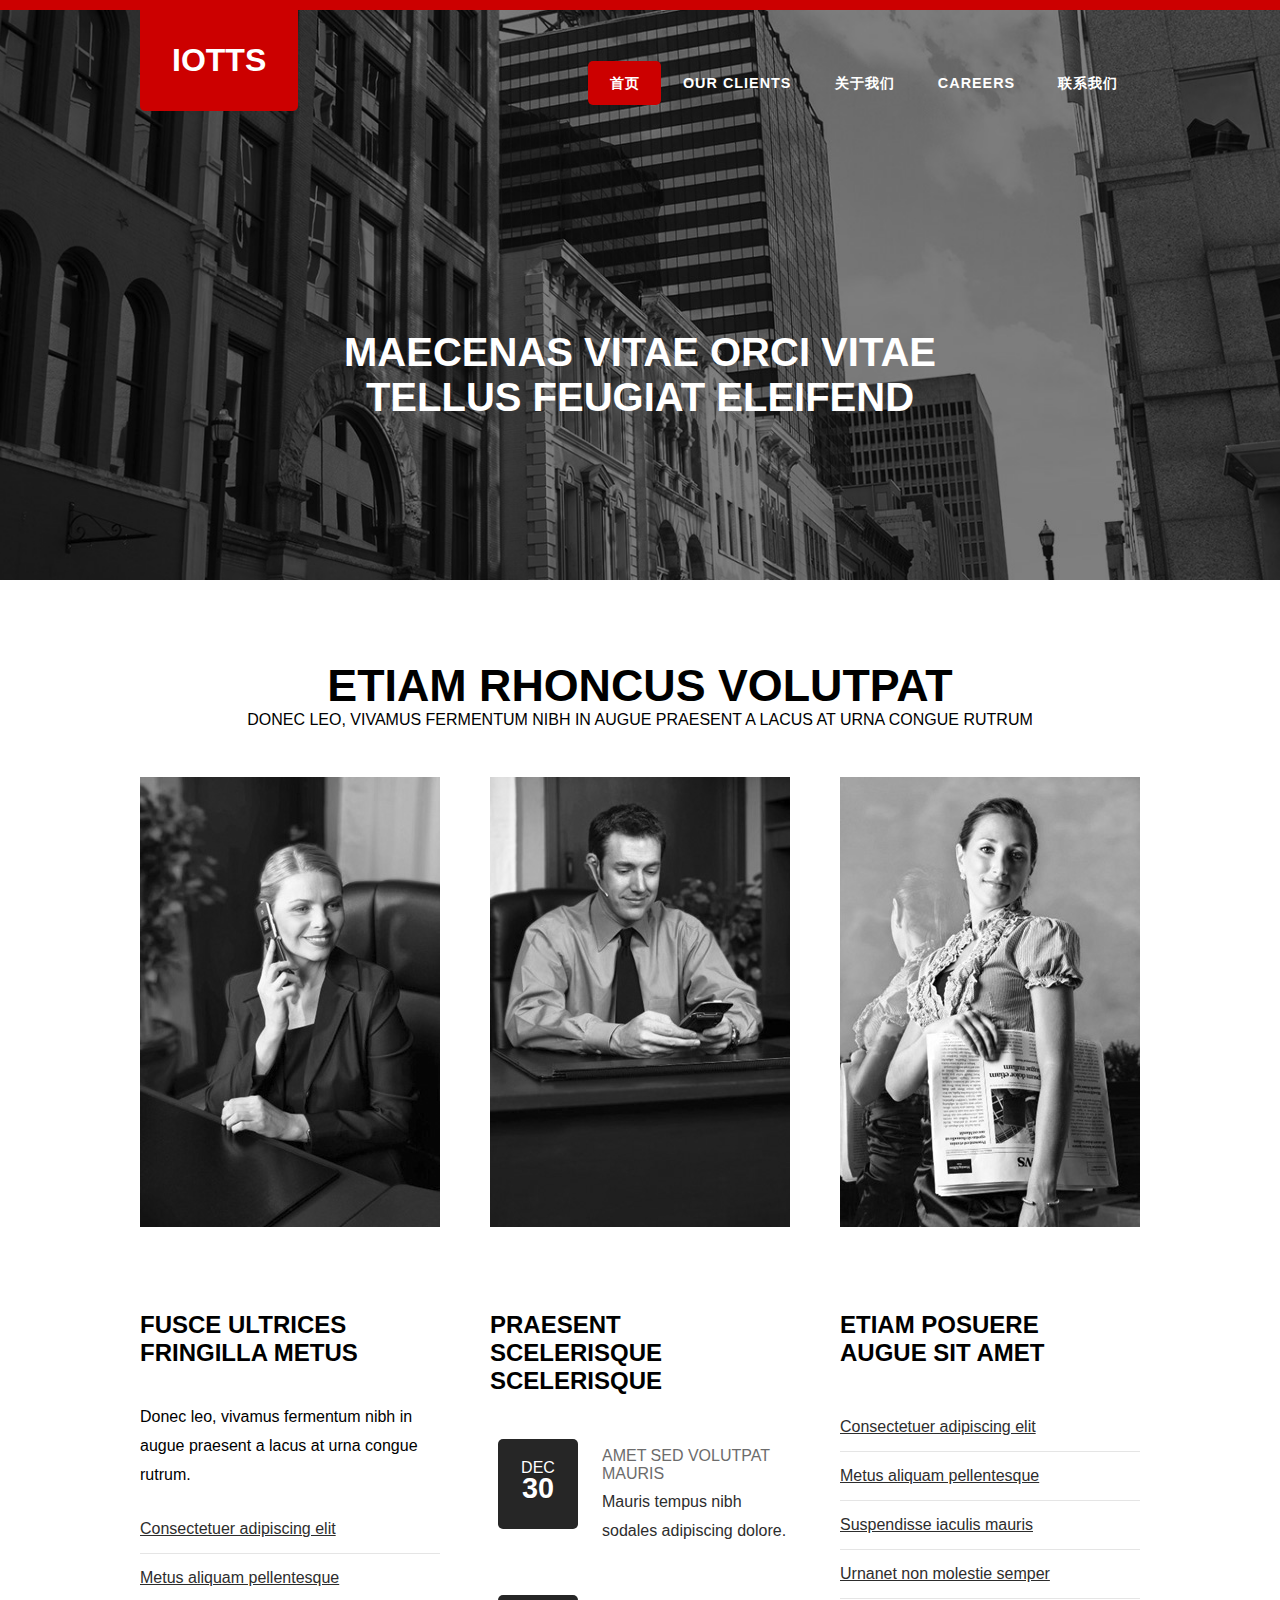
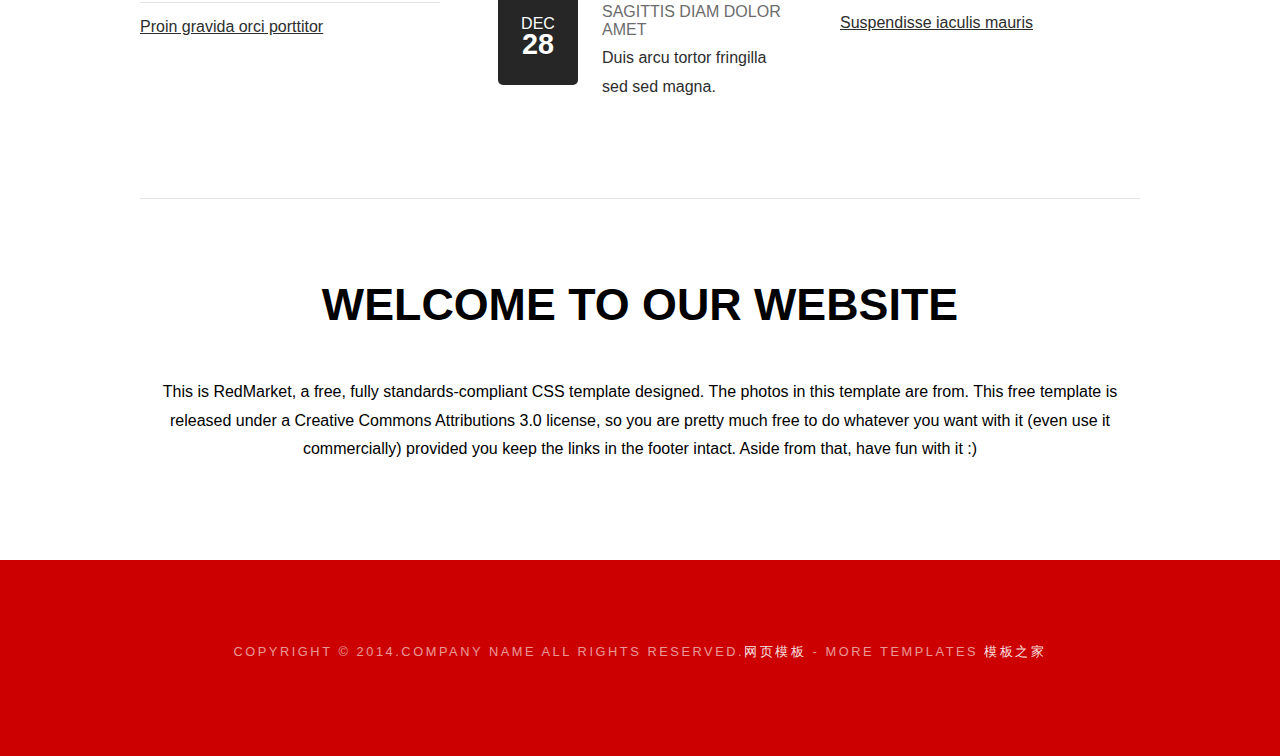
<file: index.html>
<!DOCTYPE html PUBLIC "-//W3C//DTD XHTML 1.0 Strict//EN" "http://www.w3.org/TR/xhtml1/DTD/xhtml1-strict.dtd">
<html xmlns="http://www.w3.org/1999/xhtml">
<head>
<meta http-equiv="Content-Type" content="text/html; charset=utf-8" />
<title></title>
<meta name="keywords" content="" />
<meta name="description" content="" />

<link href="default.css" rel="stylesheet" type="text/css" media="all" />
<link href="fonts.css" rel="stylesheet" type="text/css" media="all" />

<!--[if IE 6]><link href="default_ie6.css" rel="stylesheet" type="text/css" /><![endif]-->

</head>
<body>
<div id="header-wrapper">
	<div id="header" class="container">
		<div id="logo">
			<h1><a href="#">IOTTS</a></h1>
		</div>
		<div id="menu">
			<ul>
				<li class="active"><a href="#" accesskey="1" title="">首页</a></li>
				<li><a href="#" accesskey="2" title="">Our Clients</a></li>
				<li><a href="#" accesskey="3" title="">关于我们</a></li>
				<li><a href="#" accesskey="4" title="">Careers</a></li>
				<li><a href="http://www.cssmoban.com/" accesskey="5" title="">联系我们</a></li>
			</ul>
		</div>
	</div>
	<div id="banner" class="container"><span>Maecenas vitae orci vitae<br />
		tellus feugiat eleifend</span></div>
</div>
<div id="wrapper">
	<div id="staff" class="container">
		<div class="title">
			<h2>Etiam rhoncus volutpat</h2>
			<span>Donec leo, vivamus fermentum nibh in augue praesent a lacus at urna congue rutrum</span> </div>
		<div class="boxA"><img src="images/pic01.jpg" width="300" height="450" alt="" /></div>
		<div class="boxB"><img src="images/pic02.jpg" width="300" height="450" alt="" /></div>
		<div class="boxC"><img src="images/pic03.jpg" width="300" height="450" alt="" /></div>
	</div>
	<div id="page" class="container">
		<div class="boxA">
			<h2>Fusce ultrices<br />
				<span>fringilla metus</span></h2>
			<p>Donec leo, vivamus fermentum nibh in augue praesent a lacus at urna congue rutrum.</p>
			<ul class="style4">
				<li class="first"><a href="#">Consectetuer adipiscing elit</a></li>
				<li><a href="#">Metus aliquam pellentesque</a></li>
				<li><a href="#">Proin gravida orci porttitor</a></li>
			</ul>
		</div>
		<div class="boxB">
			<h2>Praesent<br />
				<span> scelerisque scelerisque</span></h2>
			<ul class="style3">
				<li class="first">
					<p class="date"><a href="#">Dec<b>30</b></a></p>
					<h3>Amet sed volutpat mauris</h3>
					<p><a href="#">Mauris tempus nibh sodales adipiscing dolore.</a></p>
				</li>
				<li>
					<p class="date"><a href="#">Dec<b>28</b></a></p>
					<h3>Sagittis diam dolor amet</h3>
					<p><a href="#">Duis arcu tortor fringilla sed  sed magna.</a></p>
				</li>
			</ul>
		</div>
		<div class="boxC">
			<h2>Etiam posuere<br />
				<span>augue sit amet</span></h2>
			<ul class="style4">
				<li class="first"><a href="#">Consectetuer adipiscing elit</a></li>
				<li><a href="#">Metus aliquam pellentesque</a></li>
				<li><a href="#">Suspendisse iaculis mauris</a></li>
				<li><a href="#">Urnanet non molestie semper</a></li>
				<li><a href="#">Suspendisse iaculis mauris</a></li>
			</ul>
		</div>
	</div>
    <div class="copyrights">Collect from <a href="http://www.cssmoban.com/"  title="网站模板">网站模板</a></div>
	<div id="welcome" class="container">
		<div class="title">
			<h2>Welcome to our website</h2>
		</div>
		<p>This is <strong>RedMarket</strong>, a free, fully standards-compliant CSS template designed. The photos in this template are from. This free template is released under a Creative Commons Attributions 3.0</a> license, so you are pretty much free to do whatever you want with it (even use it commercially) provided you keep the links in the footer intact. Aside from that, have fun with it :) </p>
	</div>
</div>
<div id="copyright" class="container">
	<p>Copyright &copy; 2014.Company name All rights reserved.<a target="_blank" href="http://www.cssmoban.com/">&#x7F51;&#x9875;&#x6A21;&#x677F;</a> - More Templates <a href="http://www.cssmoban.com/" target="_blank" title="模板之家">模板之家</a></p>
</div>

</body>
</html>
</file>
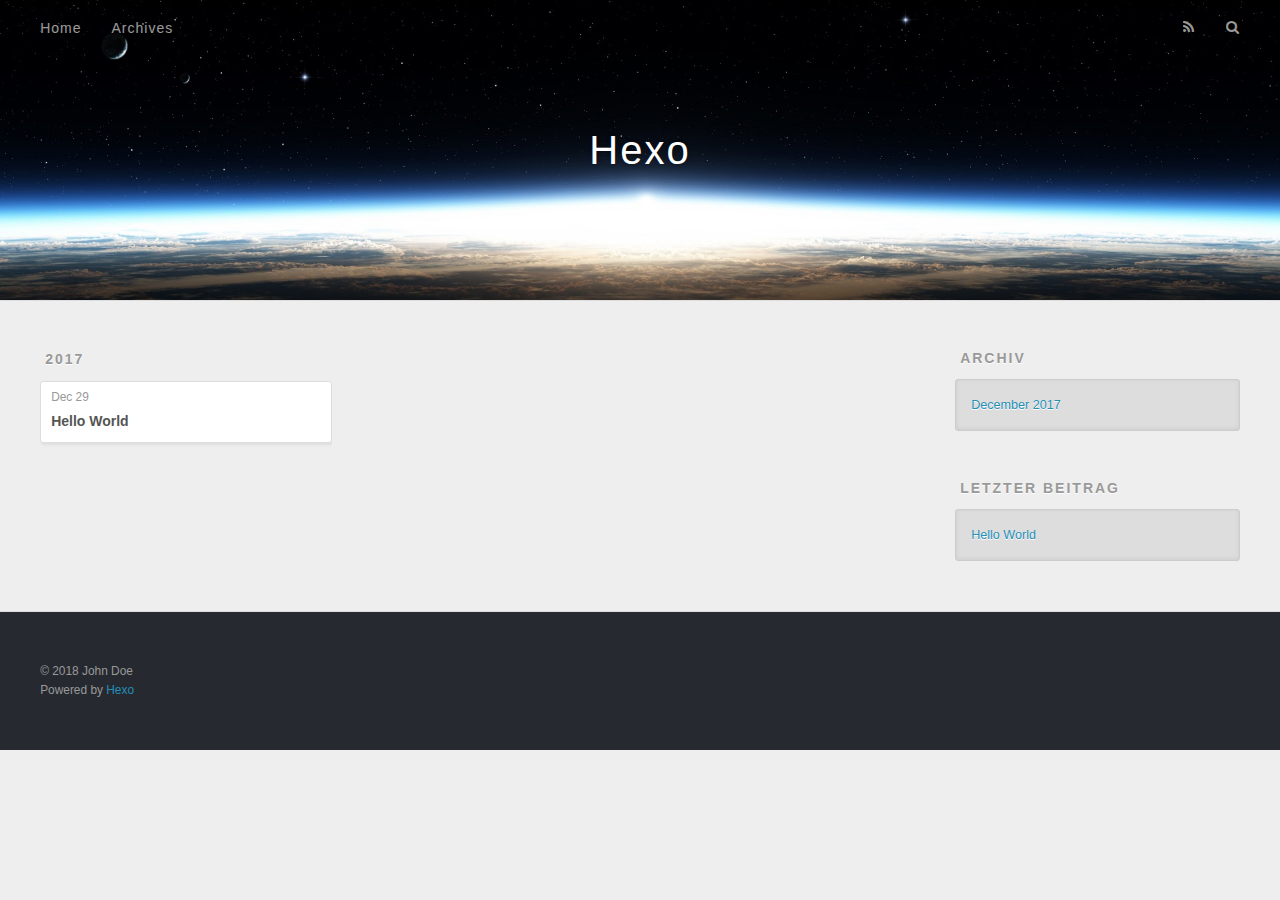
<file: archives/index.html>
<!DOCTYPE html>
<html>
<head>
  <meta charset="utf-8">
  

  
  <title>Archiv | Hexo</title>
  <meta name="viewport" content="width=device-width, initial-scale=1, maximum-scale=1">
  <meta property="og:type" content="website">
<meta property="og:title" content="Hexo">
<meta property="og:url" content="http://yoursite.com/archives/index.html">
<meta property="og:site_name" content="Hexo">
<meta name="twitter:card" content="summary">
<meta name="twitter:title" content="Hexo">
  
    <link rel="alternate" href="/atom.xml" title="Hexo" type="application/atom+xml">
  
  
    <link rel="icon" href="/favicon.png">
  
  
    <link href="//fonts.googleapis.com/css?family=Source+Code+Pro" rel="stylesheet" type="text/css">
  
  <link rel="stylesheet" href="/css/style.css">
</head>

<body>
  <div id="container">
    <div id="wrap">
      <header id="header">
  <div id="banner"></div>
  <div id="header-outer" class="outer">
    <div id="header-title" class="inner">
      <h1 id="logo-wrap">
        <a href="/" id="logo">Hexo</a>
      </h1>
      
    </div>
    <div id="header-inner" class="inner">
      <nav id="main-nav">
        <a id="main-nav-toggle" class="nav-icon"></a>
        
          <a class="main-nav-link" href="/">Home</a>
        
          <a class="main-nav-link" href="/archives">Archives</a>
        
      </nav>
      <nav id="sub-nav">
        
          <a id="nav-rss-link" class="nav-icon" href="/atom.xml" title="RSS Feed"></a>
        
        <a id="nav-search-btn" class="nav-icon" title="Suche"></a>
      </nav>
      <div id="search-form-wrap">
        <form action="//google.com/search" method="get" accept-charset="UTF-8" class="search-form"><input type="search" name="q" class="search-form-input" placeholder="Search"><button type="submit" class="search-form-submit">&#xF002;</button><input type="hidden" name="sitesearch" value="http://yoursite.com"></form>
      </div>
    </div>
  </div>
</header>
      <div class="outer">
        <section id="main">
  
  
    
    
      
      
      <section class="archives-wrap">
        <div class="archive-year-wrap">
          <a href="/archives/2017" class="archive-year">2017</a>
        </div>
        <div class="archives">
    
    <article class="archive-article archive-type-post">
  <div class="archive-article-inner">
    <header class="archive-article-header">
      <a href="/2017/12/29/hello-world/" class="archive-article-date">
  <time datetime="2017-12-29T05:55:23.525Z" itemprop="datePublished">Dec 29</time>
</a>
      
  
    <h1 itemprop="name">
      <a class="archive-article-title" href="/2017/12/29/hello-world/">Hello World</a>
    </h1>
  

    </header>
  </div>
</article>
  
  
    </div></section>
  


</section>
        
          <aside id="sidebar">
  
    

  
    

  
    
  
    
  <div class="widget-wrap">
    <h3 class="widget-title">Archiv</h3>
    <div class="widget">
      <ul class="archive-list"><li class="archive-list-item"><a class="archive-list-link" href="/archives/2017/12/">December 2017</a></li></ul>
    </div>
  </div>


  
    
  <div class="widget-wrap">
    <h3 class="widget-title">letzter Beitrag</h3>
    <div class="widget">
      <ul>
        
          <li>
            <a href="/2017/12/29/hello-world/">Hello World</a>
          </li>
        
      </ul>
    </div>
  </div>

  
</aside>
        
      </div>
      <footer id="footer">
  
  <div class="outer">
    <div id="footer-info" class="inner">
      &copy; 2018 John Doe<br>
      Powered by <a href="http://hexo.io/" target="_blank">Hexo</a>
    </div>
  </div>
</footer>
    </div>
    <nav id="mobile-nav">
  
    <a href="/" class="mobile-nav-link">Home</a>
  
    <a href="/archives" class="mobile-nav-link">Archives</a>
  
</nav>
    

<script src="//ajax.googleapis.com/ajax/libs/jquery/2.0.3/jquery.min.js"></script>


  <link rel="stylesheet" href="/fancybox/jquery.fancybox.css">
  <script src="/fancybox/jquery.fancybox.pack.js"></script>


<script src="/js/script.js"></script>



  </div>
</body>
</html>
</file>
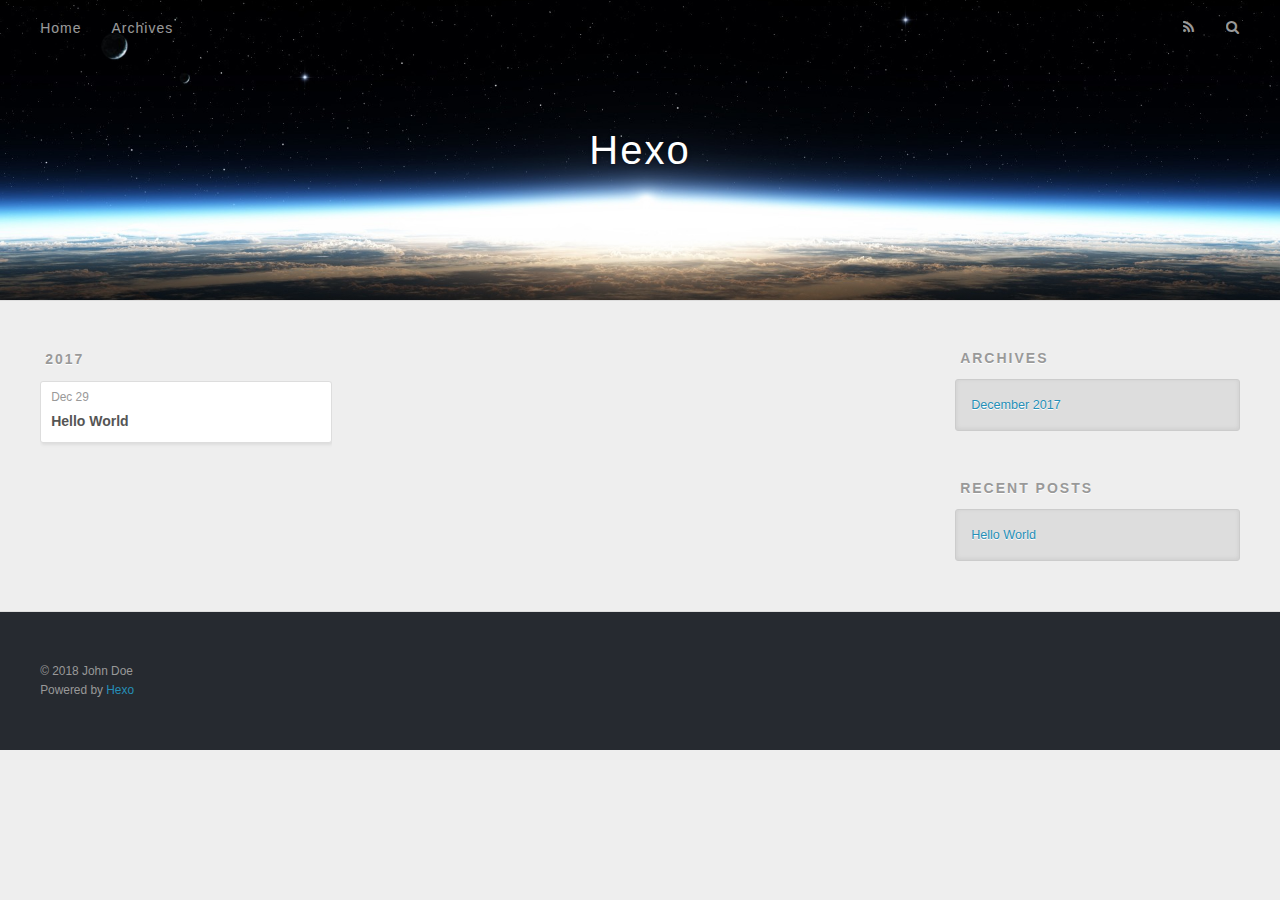
<file: archives/2017/index.html>
<!DOCTYPE html>
<html>
<head>
  <meta charset="utf-8">
  

  
  <title>Archives: 2017 | Hexo</title>
  <meta name="viewport" content="width=device-width, initial-scale=1, maximum-scale=1">
  <meta property="og:type" content="website">
<meta property="og:title" content="Hexo">
<meta property="og:url" content="http://yoursite.com/archives/2017/index.html">
<meta property="og:site_name" content="Hexo">
<meta name="twitter:card" content="summary">
<meta name="twitter:title" content="Hexo">
  
    <link rel="alternate" href="/atom.xml" title="Hexo" type="application/atom+xml">
  
  
    <link rel="icon" href="/favicon.png">
  
  
    <link href="//fonts.googleapis.com/css?family=Source+Code+Pro" rel="stylesheet" type="text/css">
  
  <link rel="stylesheet" href="/css/style.css">
</head>

<body>
  <div id="container">
    <div id="wrap">
      <header id="header">
  <div id="banner"></div>
  <div id="header-outer" class="outer">
    <div id="header-title" class="inner">
      <h1 id="logo-wrap">
        <a href="/" id="logo">Hexo</a>
      </h1>
      
    </div>
    <div id="header-inner" class="inner">
      <nav id="main-nav">
        <a id="main-nav-toggle" class="nav-icon"></a>
        
          <a class="main-nav-link" href="/">Home</a>
        
          <a class="main-nav-link" href="/archives">Archives</a>
        
      </nav>
      <nav id="sub-nav">
        
          <a id="nav-rss-link" class="nav-icon" href="/atom.xml" title="RSS Feed"></a>
        
        <a id="nav-search-btn" class="nav-icon" title="Search"></a>
      </nav>
      <div id="search-form-wrap">
        <form action="//google.com/search" method="get" accept-charset="UTF-8" class="search-form"><input type="search" name="q" class="search-form-input" placeholder="Search"><button type="submit" class="search-form-submit">&#xF002;</button><input type="hidden" name="sitesearch" value="http://yoursite.com"></form>
      </div>
    </div>
  </div>
</header>
      <div class="outer">
        <section id="main">
  
  
    
    
      
      
      <section class="archives-wrap">
        <div class="archive-year-wrap">
          <a href="/archives/2017" class="archive-year">2017</a>
        </div>
        <div class="archives">
    
    <article class="archive-article archive-type-post">
  <div class="archive-article-inner">
    <header class="archive-article-header">
      <a href="/2017/12/29/hello-world/" class="archive-article-date">
  <time datetime="2017-12-29T05:55:23.525Z" itemprop="datePublished">Dec 29</time>
</a>
      
  
    <h1 itemprop="name">
      <a class="archive-article-title" href="/2017/12/29/hello-world/">Hello World</a>
    </h1>
  

    </header>
  </div>
</article>
  
  
    </div></section>
  


</section>
        
          <aside id="sidebar">
  
    

  
    

  
    
  
    
  <div class="widget-wrap">
    <h3 class="widget-title">Archives</h3>
    <div class="widget">
      <ul class="archive-list"><li class="archive-list-item"><a class="archive-list-link" href="/archives/2017/12/">December 2017</a></li></ul>
    </div>
  </div>


  
    
  <div class="widget-wrap">
    <h3 class="widget-title">Recent Posts</h3>
    <div class="widget">
      <ul>
        
          <li>
            <a href="/2017/12/29/hello-world/">Hello World</a>
          </li>
        
      </ul>
    </div>
  </div>

  
</aside>
        
      </div>
      <footer id="footer">
  
  <div class="outer">
    <div id="footer-info" class="inner">
      &copy; 2018 John Doe<br>
      Powered by <a href="http://hexo.io/" target="_blank">Hexo</a>
    </div>
  </div>
</footer>
    </div>
    <nav id="mobile-nav">
  
    <a href="/" class="mobile-nav-link">Home</a>
  
    <a href="/archives" class="mobile-nav-link">Archives</a>
  
</nav>
    

<script src="//ajax.googleapis.com/ajax/libs/jquery/2.0.3/jquery.min.js"></script>


  <link rel="stylesheet" href="/fancybox/jquery.fancybox.css">
  <script src="/fancybox/jquery.fancybox.pack.js"></script>


<script src="/js/script.js"></script>



  </div>
</body>
</html>
</file>
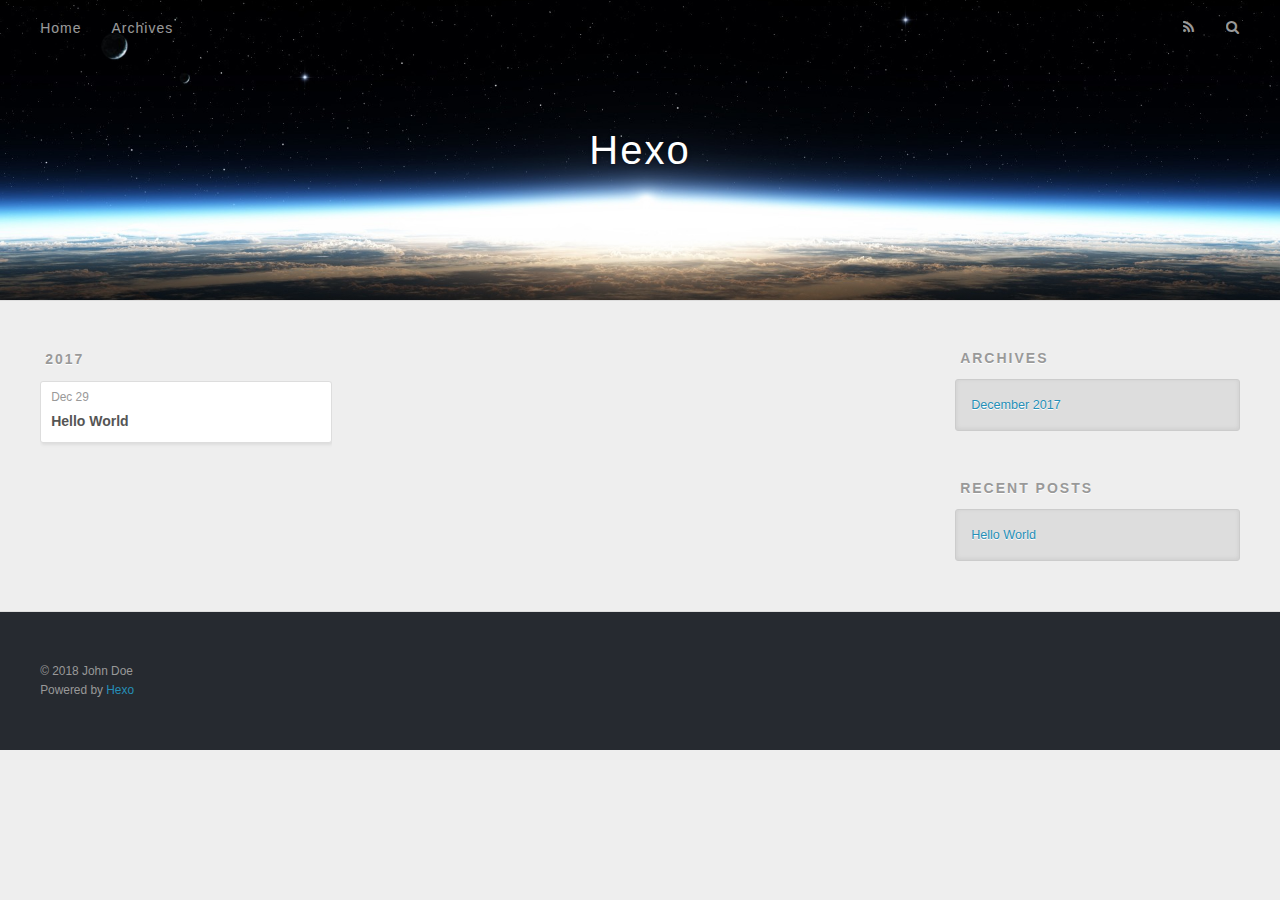
<file: archives/2017/12/index.html>
<!DOCTYPE html>
<html>
<head>
  <meta charset="utf-8">
  

  
  <title>Archives: 2017/12 | Hexo</title>
  <meta name="viewport" content="width=device-width, initial-scale=1, maximum-scale=1">
  <meta property="og:type" content="website">
<meta property="og:title" content="Hexo">
<meta property="og:url" content="http://yoursite.com/archives/2017/12/index.html">
<meta property="og:site_name" content="Hexo">
<meta name="twitter:card" content="summary">
<meta name="twitter:title" content="Hexo">
  
    <link rel="alternate" href="/atom.xml" title="Hexo" type="application/atom+xml">
  
  
    <link rel="icon" href="/favicon.png">
  
  
    <link href="//fonts.googleapis.com/css?family=Source+Code+Pro" rel="stylesheet" type="text/css">
  
  <link rel="stylesheet" href="/css/style.css">
</head>

<body>
  <div id="container">
    <div id="wrap">
      <header id="header">
  <div id="banner"></div>
  <div id="header-outer" class="outer">
    <div id="header-title" class="inner">
      <h1 id="logo-wrap">
        <a href="/" id="logo">Hexo</a>
      </h1>
      
    </div>
    <div id="header-inner" class="inner">
      <nav id="main-nav">
        <a id="main-nav-toggle" class="nav-icon"></a>
        
          <a class="main-nav-link" href="/">Home</a>
        
          <a class="main-nav-link" href="/archives">Archives</a>
        
      </nav>
      <nav id="sub-nav">
        
          <a id="nav-rss-link" class="nav-icon" href="/atom.xml" title="RSS Feed"></a>
        
        <a id="nav-search-btn" class="nav-icon" title="Search"></a>
      </nav>
      <div id="search-form-wrap">
        <form action="//google.com/search" method="get" accept-charset="UTF-8" class="search-form"><input type="search" name="q" class="search-form-input" placeholder="Search"><button type="submit" class="search-form-submit">&#xF002;</button><input type="hidden" name="sitesearch" value="http://yoursite.com"></form>
      </div>
    </div>
  </div>
</header>
      <div class="outer">
        <section id="main">
  
  
    
    
      
      
      <section class="archives-wrap">
        <div class="archive-year-wrap">
          <a href="/archives/2017" class="archive-year">2017</a>
        </div>
        <div class="archives">
    
    <article class="archive-article archive-type-post">
  <div class="archive-article-inner">
    <header class="archive-article-header">
      <a href="/2017/12/29/hello-world/" class="archive-article-date">
  <time datetime="2017-12-29T05:55:23.525Z" itemprop="datePublished">Dec 29</time>
</a>
      
  
    <h1 itemprop="name">
      <a class="archive-article-title" href="/2017/12/29/hello-world/">Hello World</a>
    </h1>
  

    </header>
  </div>
</article>
  
  
    </div></section>
  


</section>
        
          <aside id="sidebar">
  
    

  
    

  
    
  
    
  <div class="widget-wrap">
    <h3 class="widget-title">Archives</h3>
    <div class="widget">
      <ul class="archive-list"><li class="archive-list-item"><a class="archive-list-link" href="/archives/2017/12/">December 2017</a></li></ul>
    </div>
  </div>


  
    
  <div class="widget-wrap">
    <h3 class="widget-title">Recent Posts</h3>
    <div class="widget">
      <ul>
        
          <li>
            <a href="/2017/12/29/hello-world/">Hello World</a>
          </li>
        
      </ul>
    </div>
  </div>

  
</aside>
        
      </div>
      <footer id="footer">
  
  <div class="outer">
    <div id="footer-info" class="inner">
      &copy; 2018 John Doe<br>
      Powered by <a href="http://hexo.io/" target="_blank">Hexo</a>
    </div>
  </div>
</footer>
    </div>
    <nav id="mobile-nav">
  
    <a href="/" class="mobile-nav-link">Home</a>
  
    <a href="/archives" class="mobile-nav-link">Archives</a>
  
</nav>
    

<script src="//ajax.googleapis.com/ajax/libs/jquery/2.0.3/jquery.min.js"></script>


  <link rel="stylesheet" href="/fancybox/jquery.fancybox.css">
  <script src="/fancybox/jquery.fancybox.pack.js"></script>


<script src="/js/script.js"></script>



  </div>
</body>
</html>
</file>
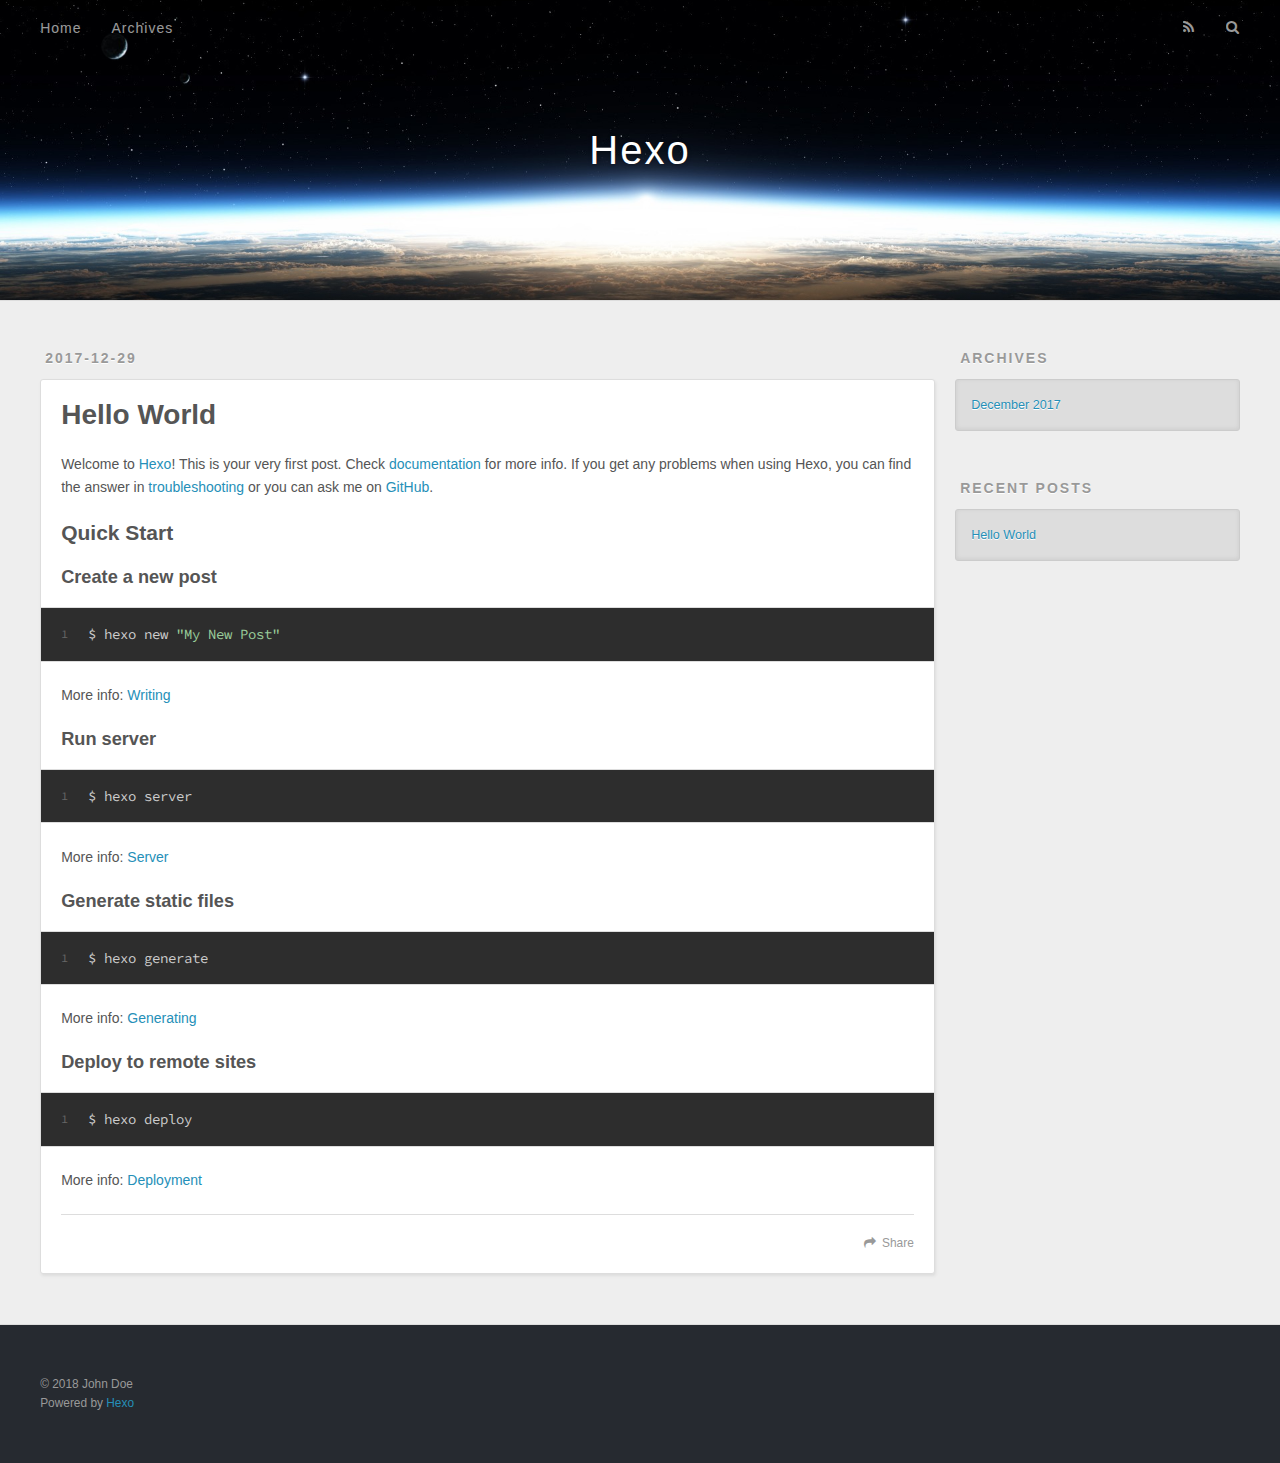
<file: 2017/12/29/hello-world/index.html>
<!DOCTYPE html>
<html>
<head>
  <meta charset="utf-8">
  

  
  <title>Hello World | Hexo</title>
  <meta name="viewport" content="width=device-width, initial-scale=1, maximum-scale=1">
  <meta name="description" content="Welcome to Hexo! This is your very first post. Check documentation for more info. If you get any problems when using Hexo, you can find the answer in troubleshooting or you can ask me on GitHub. Quick">
<meta property="og:type" content="article">
<meta property="og:title" content="Hello World">
<meta property="og:url" content="http://yoursite.com/2017/12/29/hello-world/index.html">
<meta property="og:site_name" content="Hexo">
<meta property="og:description" content="Welcome to Hexo! This is your very first post. Check documentation for more info. If you get any problems when using Hexo, you can find the answer in troubleshooting or you can ask me on GitHub. Quick">
<meta property="og:updated_time" content="2017-12-29T05:55:23.525Z">
<meta name="twitter:card" content="summary">
<meta name="twitter:title" content="Hello World">
<meta name="twitter:description" content="Welcome to Hexo! This is your very first post. Check documentation for more info. If you get any problems when using Hexo, you can find the answer in troubleshooting or you can ask me on GitHub. Quick">
  
    <link rel="alternate" href="/atom.xml" title="Hexo" type="application/atom+xml">
  
  
    <link rel="icon" href="/favicon.png">
  
  
    <link href="//fonts.googleapis.com/css?family=Source+Code+Pro" rel="stylesheet" type="text/css">
  
  <link rel="stylesheet" href="/css/style.css">
</head>

<body>
  <div id="container">
    <div id="wrap">
      <header id="header">
  <div id="banner"></div>
  <div id="header-outer" class="outer">
    <div id="header-title" class="inner">
      <h1 id="logo-wrap">
        <a href="/" id="logo">Hexo</a>
      </h1>
      
    </div>
    <div id="header-inner" class="inner">
      <nav id="main-nav">
        <a id="main-nav-toggle" class="nav-icon"></a>
        
          <a class="main-nav-link" href="/">Home</a>
        
          <a class="main-nav-link" href="/archives">Archives</a>
        
      </nav>
      <nav id="sub-nav">
        
          <a id="nav-rss-link" class="nav-icon" href="/atom.xml" title="RSS Feed"></a>
        
        <a id="nav-search-btn" class="nav-icon" title="Search"></a>
      </nav>
      <div id="search-form-wrap">
        <form action="//google.com/search" method="get" accept-charset="UTF-8" class="search-form"><input type="search" name="q" class="search-form-input" placeholder="Search"><button type="submit" class="search-form-submit">&#xF002;</button><input type="hidden" name="sitesearch" value="http://yoursite.com"></form>
      </div>
    </div>
  </div>
</header>
      <div class="outer">
        <section id="main"><article id="post-hello-world" class="article article-type-post" itemscope itemprop="blogPost">
  <div class="article-meta">
    <a href="/2017/12/29/hello-world/" class="article-date">
  <time datetime="2017-12-29T05:55:23.525Z" itemprop="datePublished">2017-12-29</time>
</a>
    
  </div>
  <div class="article-inner">
    
    
      <header class="article-header">
        
  
    <h1 class="article-title" itemprop="name">
      Hello World
    </h1>
  

      </header>
    
    <div class="article-entry" itemprop="articleBody">
      
        <p>Welcome to <a href="https://hexo.io/" target="_blank" rel="noopener">Hexo</a>! This is your very first post. Check <a href="https://hexo.io/docs/" target="_blank" rel="noopener">documentation</a> for more info. If you get any problems when using Hexo, you can find the answer in <a href="https://hexo.io/docs/troubleshooting.html" target="_blank" rel="noopener">troubleshooting</a> or you can ask me on <a href="https://github.com/hexojs/hexo/issues" target="_blank" rel="noopener">GitHub</a>.</p>
<h2 id="Quick-Start"><a href="#Quick-Start" class="headerlink" title="Quick Start"></a>Quick Start</h2><h3 id="Create-a-new-post"><a href="#Create-a-new-post" class="headerlink" title="Create a new post"></a>Create a new post</h3><figure class="highlight bash"><table><tr><td class="gutter"><pre><span class="line">1</span><br></pre></td><td class="code"><pre><span class="line">$ hexo new <span class="string">"My New Post"</span></span><br></pre></td></tr></table></figure>
<p>More info: <a href="https://hexo.io/docs/writing.html" target="_blank" rel="noopener">Writing</a></p>
<h3 id="Run-server"><a href="#Run-server" class="headerlink" title="Run server"></a>Run server</h3><figure class="highlight bash"><table><tr><td class="gutter"><pre><span class="line">1</span><br></pre></td><td class="code"><pre><span class="line">$ hexo server</span><br></pre></td></tr></table></figure>
<p>More info: <a href="https://hexo.io/docs/server.html" target="_blank" rel="noopener">Server</a></p>
<h3 id="Generate-static-files"><a href="#Generate-static-files" class="headerlink" title="Generate static files"></a>Generate static files</h3><figure class="highlight bash"><table><tr><td class="gutter"><pre><span class="line">1</span><br></pre></td><td class="code"><pre><span class="line">$ hexo generate</span><br></pre></td></tr></table></figure>
<p>More info: <a href="https://hexo.io/docs/generating.html" target="_blank" rel="noopener">Generating</a></p>
<h3 id="Deploy-to-remote-sites"><a href="#Deploy-to-remote-sites" class="headerlink" title="Deploy to remote sites"></a>Deploy to remote sites</h3><figure class="highlight bash"><table><tr><td class="gutter"><pre><span class="line">1</span><br></pre></td><td class="code"><pre><span class="line">$ hexo deploy</span><br></pre></td></tr></table></figure>
<p>More info: <a href="https://hexo.io/docs/deployment.html" target="_blank" rel="noopener">Deployment</a></p>

      
    </div>
    <footer class="article-footer">
      <a data-url="http://yoursite.com/2017/12/29/hello-world/" data-id="cjbrig657000049isy7956ja4" class="article-share-link">Share</a>
      
      
    </footer>
  </div>
  
    
  
</article>

</section>
        
          <aside id="sidebar">
  
    

  
    

  
    
  
    
  <div class="widget-wrap">
    <h3 class="widget-title">Archives</h3>
    <div class="widget">
      <ul class="archive-list"><li class="archive-list-item"><a class="archive-list-link" href="/archives/2017/12/">December 2017</a></li></ul>
    </div>
  </div>


  
    
  <div class="widget-wrap">
    <h3 class="widget-title">Recent Posts</h3>
    <div class="widget">
      <ul>
        
          <li>
            <a href="/2017/12/29/hello-world/">Hello World</a>
          </li>
        
      </ul>
    </div>
  </div>

  
</aside>
        
      </div>
      <footer id="footer">
  
  <div class="outer">
    <div id="footer-info" class="inner">
      &copy; 2018 John Doe<br>
      Powered by <a href="http://hexo.io/" target="_blank">Hexo</a>
    </div>
  </div>
</footer>
    </div>
    <nav id="mobile-nav">
  
    <a href="/" class="mobile-nav-link">Home</a>
  
    <a href="/archives" class="mobile-nav-link">Archives</a>
  
</nav>
    

<script src="//ajax.googleapis.com/ajax/libs/jquery/2.0.3/jquery.min.js"></script>


  <link rel="stylesheet" href="/fancybox/jquery.fancybox.css">
  <script src="/fancybox/jquery.fancybox.pack.js"></script>


<script src="/js/script.js"></script>



  </div>
</body>
</html>
</file>
<file: default.css>
html, body
{
	height: 100%;
}

body
{
	margin: 0px;
	padding: 0px;
	background: #CC0000;
	font-family: 'microsoft yahei', sans-serif;
	font-size: 12pt;
	font-weight: 300;
	color: #000000;
}

h1, h2, h3
{
	margin: 0;
	padding: 0;
}

p, ol, ul
{
	margin-top: 0;
}

ol, ul
{
	padding: 0;
	list-style: none;
}

p
{
	line-height: 180%;
}

strong
{
}

a
{
	color: #FF0000;
}

a:hover
{
	text-decoration: none;
}

.container
{
	overflow: hidden;
	margin: 0em auto;
	width: 1000px;
}

/*********************************************************************************/
/* Image Style                                                                   */
/*********************************************************************************/

	.image
{
	display: inline-block;
}

.image img
{
	display: block;
	width: 100%;
}

.image-full
{
	display: block;
	width: 100%;
	margin: 0 0 2em 0;
}

.image-left
{
	float: left;
	margin: 0 2em 2em 0;
}

.image-centered
{
	display: block;
	margin: 0 0 2em 0;
}

.image-centered img
{
	margin: 0 auto;
	width: auto;
}

/*********************************************************************************/
/* List Styles                                                                   */
/*********************************************************************************/

	ul.style1
{
}

/*********************************************************************************/
/* Social Icon Styles                                                            */
/*********************************************************************************/

	ul.contact
{
	margin: 0;
	padding: 2em 0em 0em 0em;
	list-style: none;
}

ul.contact li
{
	display: inline-block;
	padding: 0em 0.30em;
	font-size: 1em;
}

ul.contact li span
{
	display: none;
	margin: 0;
	padding: 0;
}

ul.contact li a
{
	color: #FFF;
}

ul.contact li a:before
{
	display: inline-block;
	background: #3f3f3f;
	width: 40px;
	height: 40px;
	line-height: 40px;
	border-radius: 20px;
	text-align: center;
	color: #FFFFFF;
}

ul.contact li a.icon-twitter:before
{
	background: #2DAAE4;
}

ul.contact li a.icon-facebook:before
{
	background: #39599F;
}

ul.contact li a.icon-dribbble:before
{
	background: #C4376B;
}

ul.contact li a.icon-tumblr:before
{
	background: #31516A;
}

ul.contact li a.icon-rss:before
{
	background: #F2600B;
}

/*********************************************************************************/
/* Button Style                                                                  */
/*********************************************************************************/

	.button
{
	display: inline-block;
	padding: 1em 3em 1em 2em;
	letter-spacing: 0.20em;
	text-decoration: none;
	text-transform: uppercase;
	font-weight: 400;
	font-size: 0.90em;
	color: #FFF;
}

.button:before
{
	display: inline-block;
	background: #FFC31F;
	margin-right: 1em;
	width: 40px;
	height: 40px;
	line-height: 40px;
	border-radius: 20px;
	text-align: center;
	color: #272925;
}
.copyrights{text-indent:-9999px;height:0;line-height:0;font-size:0;overflow:hidden;}

/*********************************************************************************/
/* 4-column                                                                      */
/*********************************************************************************/

	.box1,  .box2,  .box3,  .box4
{
	width: 235px;
}
 .box1,  .box2,  .box3, {
 float: left;
 margin-right: 20px;
}

.box4
{
	float: right;
}

/*********************************************************************************/
/* 3-column                                                                      */
/*********************************************************************************/

	.boxA,  .boxB,  .boxC
{
	width: 300px;
}

.boxA,  .boxB
{
	float: left;
	margin-right: 50px;
}

.boxC
{
	float: right;
}

/*********************************************************************************/
/* 2-column                                                                      */
/*********************************************************************************/

	.tbox1,  .tbox2
{
	width: 575px;
}

.tbox1
{
	float: left;
}

.tbox2
{
	float: right;
}

#wrapper
{
	background: #FFF;
}

/*********************************************************************************/
/* Header                                                                        */
/*********************************************************************************/

	#header-wrapper
{
	background: url(images/banner.jpg) no-repeat center;
	background-size: cover;
	border-top: 10px solid #CC0000;
}

#header
{
	position: relative;
	padding: 5em 0em;
}

/*********************************************************************************/
/* Logo                                                                          */
/*********************************************************************************/

	#logo
{
}

#logo h1
{
	position: absolute;
	top: 0;
	left: 0;
	padding: 1em 1em;
	background: #CC0000;
	border-radius: 0px 0px 5px 5px;
}

#logo a
{
	text-decoration: none;
	color: #FFF;
}

/*********************************************************************************/
/* Menu                                                                          */
/*********************************************************************************/

	#menu
{
	position: absolute;
	top: 4em;
	right: 0;
}

#menu ul
{
	display: inline-block;
}

#menu li
{
	display: block;
	float: left;
	text-align: center;
}

#menu li a, #menu li span
{
	padding: 1em 1.5em;
	letter-spacing: 1px;
	text-decoration: none;
	text-transform: uppercase;
	font-size: 0.90em;
	font-weight: 600;
	color: #FFF;
}

#menu li:hover a, #menu li.active a, #menu li.active span
{
	background: #CC0000;
	border-radius: 5px;
}

#menu .current_page_item a
{
}

#menu .icon
{
}

/*********************************************************************************/
/* Banner                                                                        */
/*********************************************************************************/

	#banner
{
	padding: 10em 0em;
}

#banner span
{
	display: block;
	text-transform: uppercase;
	text-align: center;
	font-weight: 700;
	font-size: 2.5em;
	color: #FFF;
}

/*********************************************************************************/
/* Page                                                                          */
/*********************************************************************************/

	#page
	{
		padding-bottom: 5em;
	}
	
	#page h2
	{
		padding-bottom: 1.5em;
		text-transform: uppercase;
		font-size: 1.5em;
	}

/*********************************************************************************/
/* Content                                                                       */
/*********************************************************************************/

	#content
{
}

/*********************************************************************************/
/* Sidebar                                                                       */
/*********************************************************************************/

	#sidebar
{
}

/*********************************************************************************/
/* Footer                                                                        */
/*********************************************************************************/

	#footer
{
}

/*********************************************************************************/
/* Copyright                                                                     */
/*********************************************************************************/

	#copyright
{
	overflow: hidden;
	padding: 5em 0em;
}

#copyright p
{
	letter-spacing: 0.20em;
	text-align: center;
	text-transform: uppercase;
	font-size: 0.80em;
	color: rgba(255,255,255,0.6);
}

#copyright a
{
	text-decoration: none;
	color: rgba(255,255,255,0.9);
}

/*********************************************************************************/
/* Heading Titles                                                                */
/*********************************************************************************/

	.title
{
	margin-bottom: 3em;
	text-transform: uppercase;
}

.title h2
{
	font-size: 2.8em;
	font-weight: 700;
}

.title .byline
{
	font-size: 1.1em;
	color: #6F6F6F;
}

/*********************************************************************************/
/* Staff                                                                         */
/*********************************************************************************/

	#staff
{
	padding: 5em 0em;
	text-align: center;
}

/*********************************************************************************/
/* Welcome                                                                       */
/*********************************************************************************/

#welcome
{
	padding: 5em 0em 5em 0em;
	border-top: 1px solid rgba(0,0,0,.1);
	text-align: center;
}

ul.style3
{
	margin: 0;
	padding: 0;
	overflow: hidden;
	list-style: none;
	color: #6c6c6c
}

ul.style3 li
{
	padding: 1.6em 0em 0em 0em;
	margin: 0 0 1em 0;
}

ul.style3 p
{
	margin: 0;
}

ul.style3 a
{
	display: block;
	text-decoration: none;
	color: #2D2D2D;
}

ul.style3 a:hover
{
	text-decoration: underline;
}

ul.style3 h3
{
	padding: 1em 0em 5px 0em;
	text-transform: uppercase;
	font-size: 1em;
	font-weight: 300;
}

ul.style3 .first
{
	padding-top: 0;
	background: none;
}

ul.style3 .date
{
	float: left;
	position: relative;
	width: 80px;
	height: 70px;
	margin: 0.5em 1.5em 0em 0.5em;
	padding: 20px 0em 0em 0em;
	background: #262626;
	border-radius: 5px;
	box-shadow: 0px 0px 0px 5px rgba(255,255,255,0.1);
	line-height: normal;
	text-align: center;
	text-transform: uppercase;
	text-shadow: 0px 1px 0px rgba(0,0,0,.2);
	font-size: 1em;
	font-weight: 400;
	color: #FFF;
}

ul.style3 .date:after
{
	content: '';
	display: block;
	position: absolute;
	left: 0;
	top: 0;
	width: 100%;
	height: 100%;
	border-radius: 6px;
}

ul.style3 .date b
{
	margin: 0;
	padding: 0;
	display: block;
	margin-top: -5px;
	font-size: 1.8em;
	font-weight: 700;
	color: #FFFFFF;
}

ul.style3 .date a
{
	color: #FFFFFF !important;
}

ul.style3 .date a:hover
{
	text-decoration: none;
}

ul.style4
{
	margin: 0px;
	padding: 0px;
	list-style: none;
}

ul.style4 li
{
	border-top: 1px solid rgba(0,0,0,0.1);
	line-height: 3em;
}

ul.style4 a
{
	color: #2D2D2D;
}

ul.style4 .first
{
	padding-top: 0px;
	border-top: none;
}
</file>
<file: css/style.css>
body {
  width: 100%;
}
body:before,
body:after {
  content: "";
  display: table;
}
body:after {
  clear: both;
}
html,
body,
div,
span,
applet,
object,
iframe,
h1,
h2,
h3,
h4,
h5,
h6,
p,
blockquote,
pre,
a,
abbr,
acronym,
address,
big,
cite,
code,
del,
dfn,
em,
img,
ins,
kbd,
q,
s,
samp,
small,
strike,
strong,
sub,
sup,
tt,
var,
dl,
dt,
dd,
ol,
ul,
li,
fieldset,
form,
label,
legend,
table,
caption,
tbody,
tfoot,
thead,
tr,
th,
td {
  margin: 0;
  padding: 0;
  border: 0;
  outline: 0;
  font-weight: inherit;
  font-style: inherit;
  font-family: inherit;
  font-size: 100%;
  vertical-align: baseline;
}
body {
  line-height: 1;
  color: #000;
  background: #fff;
}
ol,
ul {
  list-style: none;
}
table {
  border-collapse: separate;
  border-spacing: 0;
  vertical-align: middle;
}
caption,
th,
td {
  text-align: left;
  font-weight: normal;
  vertical-align: middle;
}
a img {
  border: none;
}
input,
button {
  margin: 0;
  padding: 0;
}
input::-moz-focus-inner,
button::-moz-focus-inner {
  border: 0;
  padding: 0;
}
@font-face {
  font-family: FontAwesome;
  font-style: normal;
  font-weight: normal;
  src: url("fonts/fontawesome-webfont.eot?v=#4.0.3");
  src: url("fonts/fontawesome-webfont.eot?#iefix&v=#4.0.3") format("embedded-opentype"), url("fonts/fontawesome-webfont.woff?v=#4.0.3") format("woff"), url("fonts/fontawesome-webfont.ttf?v=#4.0.3") format("truetype"), url("fonts/fontawesome-webfont.svg#fontawesomeregular?v=#4.0.3") format("svg");
}
html,
body,
#container {
  height: 100%;
}
body {
  background: #eee;
  font: 14px -apple-system, BlinkMacSystemFont, "Segoe UI", "Roboto", "Oxygen", "Ubuntu", "Cantarell", "Fira Sans", "Droid Sans", "Helvetica Neue", sans-serif;
  -webkit-text-size-adjust: 100%;
}
.outer {
  max-width: 1220px;
  margin: 0 auto;
  padding: 0 20px;
}
.outer:before,
.outer:after {
  content: "";
  display: table;
}
.outer:after {
  clear: both;
}
.inner {
  display: inline;
  float: left;
  width: 98.33333333333333%;
  margin: 0 0.833333333333333%;
}
.left,
.alignleft {
  float: left;
}
.right,
.alignright {
  float: right;
}
.clear {
  clear: both;
}
#container {
  position: relative;
}
.mobile-nav-on {
  overflow: hidden;
}
#wrap {
  height: 100%;
  width: 100%;
  position: absolute;
  top: 0;
  left: 0;
  -webkit-transition: 0.2s ease-out;
  -moz-transition: 0.2s ease-out;
  -ms-transition: 0.2s ease-out;
  transition: 0.2s ease-out;
  z-index: 1;
  background: #eee;
}
.mobile-nav-on #wrap {
  left: 280px;
}
@media screen and (min-width: 768px) {
  #main {
    display: inline;
    float: left;
    width: 73.33333333333333%;
    margin: 0 0.833333333333333%;
  }
}
.article-date,
.article-category-link,
.archive-year,
.widget-title {
  text-decoration: none;
  text-transform: uppercase;
  letter-spacing: 2px;
  color: #999;
  margin-bottom: 1em;
  margin-left: 5px;
  line-height: 1em;
  text-shadow: 0 1px #fff;
  font-weight: bold;
}
.article-inner,
.archive-article-inner {
  background: #fff;
  -webkit-box-shadow: 1px 2px 3px #ddd;
  box-shadow: 1px 2px 3px #ddd;
  border: 1px solid #ddd;
  border-radius: 3px;
}
.article-entry h1,
.widget h1 {
  font-size: 2em;
}
.article-entry h2,
.widget h2 {
  font-size: 1.5em;
}
.article-entry h3,
.widget h3 {
  font-size: 1.3em;
}
.article-entry h4,
.widget h4 {
  font-size: 1.2em;
}
.article-entry h5,
.widget h5 {
  font-size: 1em;
}
.article-entry h6,
.widget h6 {
  font-size: 1em;
  color: #999;
}
.article-entry hr,
.widget hr {
  border: 1px dashed #ddd;
}
.article-entry strong,
.widget strong {
  font-weight: bold;
}
.article-entry em,
.widget em,
.article-entry cite,
.widget cite {
  font-style: italic;
}
.article-entry sup,
.widget sup,
.article-entry sub,
.widget sub {
  font-size: 0.75em;
  line-height: 0;
  position: relative;
  vertical-align: baseline;
}
.article-entry sup,
.widget sup {
  top: -0.5em;
}
.article-entry sub,
.widget sub {
  bottom: -0.2em;
}
.article-entry small,
.widget small {
  font-size: 0.85em;
}
.article-entry acronym,
.widget acronym,
.article-entry abbr,
.widget abbr {
  border-bottom: 1px dotted;
}
.article-entry ul,
.widget ul,
.article-entry ol,
.widget ol,
.article-entry dl,
.widget dl {
  margin: 0 20px;
  line-height: 1.6em;
}
.article-entry ul ul,
.widget ul ul,
.article-entry ol ul,
.widget ol ul,
.article-entry ul ol,
.widget ul ol,
.article-entry ol ol,
.widget ol ol {
  margin-top: 0;
  margin-bottom: 0;
}
.article-entry ul,
.widget ul {
  list-style: disc;
}
.article-entry ol,
.widget ol {
  list-style: decimal;
}
.article-entry dt,
.widget dt {
  font-weight: bold;
}
#header {
  height: 300px;
  position: relative;
  border-bottom: 1px solid #ddd;
}
#header:before,
#header:after {
  content: "";
  position: absolute;
  left: 0;
  right: 0;
  height: 40px;
}
#header:before {
  top: 0;
  background: -webkit-linear-gradient(rgba(0,0,0,0.2), transparent);
  background: -moz-linear-gradient(rgba(0,0,0,0.2), transparent);
  background: -ms-linear-gradient(rgba(0,0,0,0.2), transparent);
  background: linear-gradient(rgba(0,0,0,0.2), transparent);
}
#header:after {
  bottom: 0;
  background: -webkit-linear-gradient(transparent, rgba(0,0,0,0.2));
  background: -moz-linear-gradient(transparent, rgba(0,0,0,0.2));
  background: -ms-linear-gradient(transparent, rgba(0,0,0,0.2));
  background: linear-gradient(transparent, rgba(0,0,0,0.2));
}
#header-outer {
  height: 100%;
  position: relative;
}
#header-inner {
  position: relative;
  overflow: hidden;
}
#banner {
  position: absolute;
  top: 0;
  left: 0;
  width: 100%;
  height: 100%;
  background: url("images/banner.jpg") center #000;
  -webkit-background-size: cover;
  -moz-background-size: cover;
  background-size: cover;
  z-index: -1;
}
#header-title {
  text-align: center;
  height: 40px;
  position: absolute;
  top: 50%;
  left: 0;
  margin-top: -20px;
}
#logo,
#subtitle {
  text-decoration: none;
  color: #fff;
  font-weight: 300;
  text-shadow: 0 1px 4px rgba(0,0,0,0.3);
}
#logo {
  font-size: 40px;
  line-height: 40px;
  letter-spacing: 2px;
}
#subtitle {
  font-size: 16px;
  line-height: 16px;
  letter-spacing: 1px;
}
#subtitle-wrap {
  margin-top: 16px;
}
#main-nav {
  float: left;
  margin-left: -15px;
}
.nav-icon,
.main-nav-link {
  float: left;
  color: #fff;
  opacity: 0.6;
  text-decoration: none;
  text-shadow: 0 1px rgba(0,0,0,0.2);
  -webkit-transition: opacity 0.2s;
  -moz-transition: opacity 0.2s;
  -ms-transition: opacity 0.2s;
  transition: opacity 0.2s;
  display: block;
  padding: 20px 15px;
}
.nav-icon:hover,
.main-nav-link:hover {
  opacity: 1;
}
.nav-icon {
  font-family: FontAwesome;
  text-align: center;
  font-size: 14px;
  width: 14px;
  height: 14px;
  padding: 20px 15px;
  position: relative;
  cursor: pointer;
}
.main-nav-link {
  font-weight: 300;
  letter-spacing: 1px;
}
@media screen and (max-width: 479px) {
  .main-nav-link {
    display: none;
  }
}
#main-nav-toggle {
  display: none;
}
#main-nav-toggle:before {
  content: "\f0c9";
}
@media screen and (max-width: 479px) {
  #main-nav-toggle {
    display: block;
  }
}
#sub-nav {
  float: right;
  margin-right: -15px;
}
#nav-rss-link:before {
  content: "\f09e";
}
#nav-search-btn:before {
  content: "\f002";
}
#search-form-wrap {
  position: absolute;
  top: 15px;
  width: 150px;
  height: 30px;
  right: -150px;
  opacity: 0;
  -webkit-transition: 0.2s ease-out;
  -moz-transition: 0.2s ease-out;
  -ms-transition: 0.2s ease-out;
  transition: 0.2s ease-out;
}
#search-form-wrap.on {
  opacity: 1;
  right: 0;
}
@media screen and (max-width: 479px) {
  #search-form-wrap {
    width: 100%;
    right: -100%;
  }
}
.search-form {
  position: absolute;
  top: 0;
  left: 0;
  right: 0;
  background: #fff;
  padding: 5px 15px;
  border-radius: 15px;
  -webkit-box-shadow: 0 0 10px rgba(0,0,0,0.3);
  box-shadow: 0 0 10px rgba(0,0,0,0.3);
}
.search-form-input {
  border: none;
  background: none;
  color: #555;
  width: 100%;
  font: 13px -apple-system, BlinkMacSystemFont, "Segoe UI", "Roboto", "Oxygen", "Ubuntu", "Cantarell", "Fira Sans", "Droid Sans", "Helvetica Neue", sans-serif;
  outline: none;
}
.search-form-input::-webkit-search-results-decoration,
.search-form-input::-webkit-search-cancel-button {
  -webkit-appearance: none;
}
.search-form-submit {
  position: absolute;
  top: 50%;
  right: 10px;
  margin-top: -7px;
  font: 13px FontAwesome;
  border: none;
  background: none;
  color: #bbb;
  cursor: pointer;
}
.search-form-submit:hover,
.search-form-submit:focus {
  color: #777;
}
.article {
  margin: 50px 0;
}
.article-inner {
  overflow: hidden;
}
.article-meta:before,
.article-meta:after {
  content: "";
  display: table;
}
.article-meta:after {
  clear: both;
}
.article-date {
  float: left;
}
.article-category {
  float: left;
  line-height: 1em;
  color: #ccc;
  text-shadow: 0 1px #fff;
  margin-left: 8px;
}
.article-category:before {
  content: "\2022";
}
.article-category-link {
  margin: 0 12px 1em;
}
.article-header {
  padding: 20px 20px 0;
}
.article-title {
  text-decoration: none;
  font-size: 2em;
  font-weight: bold;
  color: #555;
  line-height: 1.1em;
  -webkit-transition: color 0.2s;
  -moz-transition: color 0.2s;
  -ms-transition: color 0.2s;
  transition: color 0.2s;
}
a.article-title:hover {
  color: #258fb8;
}
.article-entry {
  color: #555;
  padding: 0 20px;
}
.article-entry:before,
.article-entry:after {
  content: "";
  display: table;
}
.article-entry:after {
  clear: both;
}
.article-entry p,
.article-entry table {
  line-height: 1.6em;
  margin: 1.6em 0;
}
.article-entry h1,
.article-entry h2,
.article-entry h3,
.article-entry h4,
.article-entry h5,
.article-entry h6 {
  font-weight: bold;
}
.article-entry h1,
.article-entry h2,
.article-entry h3,
.article-entry h4,
.article-entry h5,
.article-entry h6 {
  line-height: 1.1em;
  margin: 1.1em 0;
}
.article-entry a {
  color: #258fb8;
  text-decoration: none;
}
.article-entry a:hover {
  text-decoration: underline;
}
.article-entry ul,
.article-entry ol,
.article-entry dl {
  margin-top: 1.6em;
  margin-bottom: 1.6em;
}
.article-entry img,
.article-entry video {
  max-width: 100%;
  height: auto;
  display: block;
  margin: auto;
}
.article-entry iframe {
  border: none;
}
.article-entry table {
  width: 100%;
  border-collapse: collapse;
  border-spacing: 0;
}
.article-entry th {
  font-weight: bold;
  border-bottom: 3px solid #ddd;
  padding-bottom: 0.5em;
}
.article-entry td {
  border-bottom: 1px solid #ddd;
  padding: 10px 0;
}
.article-entry blockquote {
  font-family: Georgia, "Times New Roman", serif;
  font-size: 1.4em;
  margin: 1.6em 20px;
  text-align: center;
}
.article-entry blockquote footer {
  font-size: 14px;
  margin: 1.6em 0;
  font-family: -apple-system, BlinkMacSystemFont, "Segoe UI", "Roboto", "Oxygen", "Ubuntu", "Cantarell", "Fira Sans", "Droid Sans", "Helvetica Neue", sans-serif;
}
.article-entry blockquote footer cite:before {
  content: "—";
  padding: 0 0.5em;
}
.article-entry .pullquote {
  text-align: left;
  width: 45%;
  margin: 0;
}
.article-entry .pullquote.left {
  margin-left: 0.5em;
  margin-right: 1em;
}
.article-entry .pullquote.right {
  margin-right: 0.5em;
  margin-left: 1em;
}
.article-entry .caption {
  color: #999;
  display: block;
  font-size: 0.9em;
  margin-top: 0.5em;
  position: relative;
  text-align: center;
}
.article-entry .video-container {
  position: relative;
  padding-top: 56.25%;
  height: 0;
  overflow: hidden;
}
.article-entry .video-container iframe,
.article-entry .video-container object,
.article-entry .video-container embed {
  position: absolute;
  top: 0;
  left: 0;
  width: 100%;
  height: 100%;
  margin-top: 0;
}
.article-more-link a {
  display: inline-block;
  line-height: 1em;
  padding: 6px 15px;
  border-radius: 15px;
  background: #eee;
  color: #999;
  text-shadow: 0 1px #fff;
  text-decoration: none;
}
.article-more-link a:hover {
  background: #258fb8;
  color: #fff;
  text-decoration: none;
  text-shadow: 0 1px #1e7293;
}
.article-footer {
  font-size: 0.85em;
  line-height: 1.6em;
  border-top: 1px solid #ddd;
  padding-top: 1.6em;
  margin: 0 20px 20px;
}
.article-footer:before,
.article-footer:after {
  content: "";
  display: table;
}
.article-footer:after {
  clear: both;
}
.article-footer a {
  color: #999;
  text-decoration: none;
}
.article-footer a:hover {
  color: #555;
}
.article-tag-list-item {
  float: left;
  margin-right: 10px;
}
.article-tag-list-link:before {
  content: "#";
}
.article-comment-link {
  float: right;
}
.article-comment-link:before {
  content: "\f075";
  font-family: FontAwesome;
  padding-right: 8px;
}
.article-share-link {
  cursor: pointer;
  float: right;
  margin-left: 20px;
}
.article-share-link:before {
  content: "\f064";
  font-family: FontAwesome;
  padding-right: 6px;
}
#article-nav {
  position: relative;
}
#article-nav:before,
#article-nav:after {
  content: "";
  display: table;
}
#article-nav:after {
  clear: both;
}
@media screen and (min-width: 768px) {
  #article-nav {
    margin: 50px 0;
  }
  #article-nav:before {
    width: 8px;
    height: 8px;
    position: absolute;
    top: 50%;
    left: 50%;
    margin-top: -4px;
    margin-left: -4px;
    content: "";
    border-radius: 50%;
    background: #ddd;
    -webkit-box-shadow: 0 1px 2px #fff;
    box-shadow: 0 1px 2px #fff;
  }
}
.article-nav-link-wrap {
  text-decoration: none;
  text-shadow: 0 1px #fff;
  color: #999;
  -webkit-box-sizing: border-box;
  -moz-box-sizing: border-box;
  box-sizing: border-box;
  margin-top: 50px;
  text-align: center;
  display: block;
}
.article-nav-link-wrap:hover {
  color: #555;
}
@media screen and (min-width: 768px) {
  .article-nav-link-wrap {
    width: 50%;
    margin-top: 0;
  }
}
@media screen and (min-width: 768px) {
  #article-nav-newer {
    float: left;
    text-align: right;
    padding-right: 20px;
  }
}
@media screen and (min-width: 768px) {
  #article-nav-older {
    float: right;
    text-align: left;
    padding-left: 20px;
  }
}
.article-nav-caption {
  text-transform: uppercase;
  letter-spacing: 2px;
  color: #ddd;
  line-height: 1em;
  font-weight: bold;
}
#article-nav-newer .article-nav-caption {
  margin-right: -2px;
}
.article-nav-title {
  font-size: 0.85em;
  line-height: 1.6em;
  margin-top: 0.5em;
}
.article-share-box {
  position: absolute;
  display: none;
  background: #fff;
  -webkit-box-shadow: 1px 2px 10px rgba(0,0,0,0.2);
  box-shadow: 1px 2px 10px rgba(0,0,0,0.2);
  border-radius: 3px;
  margin-left: -145px;
  overflow: hidden;
  z-index: 1;
}
.article-share-box.on {
  display: block;
}
.article-share-input {
  width: 100%;
  background: none;
  -webkit-box-sizing: border-box;
  -moz-box-sizing: border-box;
  box-sizing: border-box;
  font: 14px -apple-system, BlinkMacSystemFont, "Segoe UI", "Roboto", "Oxygen", "Ubuntu", "Cantarell", "Fira Sans", "Droid Sans", "Helvetica Neue", sans-serif;
  padding: 0 15px;
  color: #555;
  outline: none;
  border: 1px solid #ddd;
  border-radius: 3px 3px 0 0;
  height: 36px;
  line-height: 36px;
}
.article-share-links {
  background: #eee;
}
.article-share-links:before,
.article-share-links:after {
  content: "";
  display: table;
}
.article-share-links:after {
  clear: both;
}
.article-share-twitter,
.article-share-facebook,
.article-share-pinterest,
.article-share-google {
  width: 50px;
  height: 36px;
  display: block;
  float: left;
  position: relative;
  color: #999;
  text-shadow: 0 1px #fff;
}
.article-share-twitter:before,
.article-share-facebook:before,
.article-share-pinterest:before,
.article-share-google:before {
  font-size: 20px;
  font-family: FontAwesome;
  width: 20px;
  height: 20px;
  position: absolute;
  top: 50%;
  left: 50%;
  margin-top: -10px;
  margin-left: -10px;
  text-align: center;
}
.article-share-twitter:hover,
.article-share-facebook:hover,
.article-share-pinterest:hover,
.article-share-google:hover {
  color: #fff;
}
.article-share-twitter:before {
  content: "\f099";
}
.article-share-twitter:hover {
  background: #00aced;
  text-shadow: 0 1px #008abe;
}
.article-share-facebook:before {
  content: "\f09a";
}
.article-share-facebook:hover {
  background: #3b5998;
  text-shadow: 0 1px #2f477a;
}
.article-share-pinterest:before {
  content: "\f0d2";
}
.article-share-pinterest:hover {
  background: #cb2027;
  text-shadow: 0 1px #a21a1f;
}
.article-share-google:before {
  content: "\f0d5";
}
.article-share-google:hover {
  background: #dd4b39;
  text-shadow: 0 1px #be3221;
}
.article-gallery {
  background: #000;
  position: relative;
}
.article-gallery-photos {
  position: relative;
  overflow: hidden;
}
.article-gallery-img {
  display: none;
  max-width: 100%;
}
.article-gallery-img:first-child {
  display: block;
}
.article-gallery-img.loaded {
  position: absolute;
  display: block;
}
.article-gallery-img img {
  display: block;
  max-width: 100%;
  margin: 0 auto;
}
#comments {
  background: #fff;
  -webkit-box-shadow: 1px 2px 3px #ddd;
  box-shadow: 1px 2px 3px #ddd;
  padding: 20px;
  border: 1px solid #ddd;
  border-radius: 3px;
  margin: 50px 0;
}
#comments a {
  color: #258fb8;
}
.archives-wrap {
  margin: 50px 0;
}
.archives:before,
.archives:after {
  content: "";
  display: table;
}
.archives:after {
  clear: both;
}
.archive-year-wrap {
  margin-bottom: 1em;
}
.archives {
  -webkit-column-gap: 10px;
  -moz-column-gap: 10px;
  column-gap: 10px;
}
@media screen and (min-width: 480px) and (max-width: 767px) {
  .archives {
    -webkit-column-count: 2;
    -moz-column-count: 2;
    column-count: 2;
  }
}
@media screen and (min-width: 768px) {
  .archives {
    -webkit-column-count: 3;
    -moz-column-count: 3;
    column-count: 3;
  }
}
.archive-article {
  -webkit-column-break-inside: avoid;
  page-break-inside: avoid;
  overflow: hidden;
  break-inside: avoid-column;
}
.archive-article-inner {
  padding: 10px;
  margin-bottom: 15px;
}
.archive-article-title {
  text-decoration: none;
  font-weight: bold;
  color: #555;
  -webkit-transition: color 0.2s;
  -moz-transition: color 0.2s;
  -ms-transition: color 0.2s;
  transition: color 0.2s;
  line-height: 1.6em;
}
.archive-article-title:hover {
  color: #258fb8;
}
.archive-article-footer {
  margin-top: 1em;
}
.archive-article-date {
  color: #999;
  text-decoration: none;
  font-size: 0.85em;
  line-height: 1em;
  margin-bottom: 0.5em;
  display: block;
}
#page-nav {
  margin: 50px auto;
  background: #fff;
  -webkit-box-shadow: 1px 2px 3px #ddd;
  box-shadow: 1px 2px 3px #ddd;
  border: 1px solid #ddd;
  border-radius: 3px;
  text-align: center;
  color: #999;
  overflow: hidden;
}
#page-nav:before,
#page-nav:after {
  content: "";
  display: table;
}
#page-nav:after {
  clear: both;
}
#page-nav a,
#page-nav span {
  padding: 10px 20px;
  line-height: 1;
  height: 2ex;
}
#page-nav a {
  color: #999;
  text-decoration: none;
}
#page-nav a:hover {
  background: #999;
  color: #fff;
}
#page-nav .prev {
  float: left;
}
#page-nav .next {
  float: right;
}
#page-nav .page-number {
  display: inline-block;
}
@media screen and (max-width: 479px) {
  #page-nav .page-number {
    display: none;
  }
}
#page-nav .current {
  color: #555;
  font-weight: bold;
}
#page-nav .space {
  color: #ddd;
}
#footer {
  background: #262a30;
  padding: 50px 0;
  border-top: 1px solid #ddd;
  color: #999;
}
#footer a {
  color: #258fb8;
  text-decoration: none;
}
#footer a:hover {
  text-decoration: underline;
}
#footer-info {
  line-height: 1.6em;
  font-size: 0.85em;
}
.article-entry pre,
.article-entry .highlight {
  background: #2d2d2d;
  margin: 0 -20px;
  padding: 15px 20px;
  border-style: solid;
  border-color: #ddd;
  border-width: 1px 0;
  overflow: auto;
  color: #ccc;
  line-height: 22.400000000000002px;
}
.article-entry .highlight .gutter pre,
.article-entry .gist .gist-file .gist-data .line-numbers {
  color: #666;
  font-size: 0.85em;
}
.article-entry pre,
.article-entry code {
  font-family: "Source Code Pro", Consolas, Monaco, Menlo, Consolas, monospace;
}
.article-entry code {
  background: #eee;
  text-shadow: 0 1px #fff;
  padding: 0 0.3em;
}
.article-entry pre code {
  background: none;
  text-shadow: none;
  padding: 0;
}
.article-entry .highlight pre {
  border: none;
  margin: 0;
  padding: 0;
}
.article-entry .highlight table {
  margin: 0;
  width: auto;
}
.article-entry .highlight td {
  border: none;
  padding: 0;
}
.article-entry .highlight figcaption {
  font-size: 0.85em;
  color: #999;
  line-height: 1em;
  margin-bottom: 1em;
}
.article-entry .highlight figcaption:before,
.article-entry .highlight figcaption:after {
  content: "";
  display: table;
}
.article-entry .highlight figcaption:after {
  clear: both;
}
.article-entry .highlight figcaption a {
  float: right;
}
.article-entry .highlight .gutter pre {
  text-align: right;
  padding-right: 20px;
}
.article-entry .highlight .line {
  height: 22.400000000000002px;
}
.article-entry .highlight .line.marked {
  background: #515151;
}
.article-entry .gist {
  margin: 0 -20px;
  border-style: solid;
  border-color: #ddd;
  border-width: 1px 0;
  background: #2d2d2d;
  padding: 15px 20px 15px 0;
}
.article-entry .gist .gist-file {
  border: none;
  font-family: "Source Code Pro", Consolas, Monaco, Menlo, Consolas, monospace;
  margin: 0;
}
.article-entry .gist .gist-file .gist-data {
  background: none;
  border: none;
}
.article-entry .gist .gist-file .gist-data .line-numbers {
  background: none;
  border: none;
  padding: 0 20px 0 0;
}
.article-entry .gist .gist-file .gist-data .line-data {
  padding: 0 !important;
}
.article-entry .gist .gist-file .highlight {
  margin: 0;
  padding: 0;
  border: none;
}
.article-entry .gist .gist-file .gist-meta {
  background: #2d2d2d;
  color: #999;
  font: 0.85em -apple-system, BlinkMacSystemFont, "Segoe UI", "Roboto", "Oxygen", "Ubuntu", "Cantarell", "Fira Sans", "Droid Sans", "Helvetica Neue", sans-serif;
  text-shadow: 0 0;
  padding: 0;
  margin-top: 1em;
  margin-left: 20px;
}
.article-entry .gist .gist-file .gist-meta a {
  color: #258fb8;
  font-weight: normal;
}
.article-entry .gist .gist-file .gist-meta a:hover {
  text-decoration: underline;
}
pre .comment,
pre .title {
  color: #999;
}
pre .variable,
pre .attribute,
pre .tag,
pre .regexp,
pre .ruby .constant,
pre .xml .tag .title,
pre .xml .pi,
pre .xml .doctype,
pre .html .doctype,
pre .css .id,
pre .css .class,
pre .css .pseudo {
  color: #f2777a;
}
pre .number,
pre .preprocessor,
pre .built_in,
pre .literal,
pre .params,
pre .constant {
  color: #f99157;
}
pre .class,
pre .ruby .class .title,
pre .css .rules .attribute {
  color: #9c9;
}
pre .string,
pre .value,
pre .inheritance,
pre .header,
pre .ruby .symbol,
pre .xml .cdata {
  color: #9c9;
}
pre .css .hexcolor {
  color: #6cc;
}
pre .function,
pre .python .decorator,
pre .python .title,
pre .ruby .function .title,
pre .ruby .title .keyword,
pre .perl .sub,
pre .javascript .title,
pre .coffeescript .title {
  color: #69c;
}
pre .keyword,
pre .javascript .function {
  color: #c9c;
}
@media screen and (max-width: 479px) {
  #mobile-nav {
    position: absolute;
    top: 0;
    left: 0;
    width: 280px;
    height: 100%;
    background: #191919;
    border-right: 1px solid #fff;
  }
}
@media screen and (max-width: 479px) {
  .mobile-nav-link {
    display: block;
    color: #999;
    text-decoration: none;
    padding: 15px 20px;
    font-weight: bold;
  }
  .mobile-nav-link:hover {
    color: #fff;
  }
}
@media screen and (min-width: 768px) {
  #sidebar {
    display: inline;
    float: left;
    width: 23.333333333333332%;
    margin: 0 0.833333333333333%;
  }
}
.widget-wrap {
  margin: 50px 0;
}
.widget {
  color: #777;
  text-shadow: 0 1px #fff;
  background: #ddd;
  -webkit-box-shadow: 0 -1px 4px #ccc inset;
  box-shadow: 0 -1px 4px #ccc inset;
  border: 1px solid #ccc;
  padding: 15px;
  border-radius: 3px;
}
.widget a {
  color: #258fb8;
  text-decoration: none;
}
.widget a:hover {
  text-decoration: underline;
}
.widget ul ul,
.widget ol ul,
.widget dl ul,
.widget ul ol,
.widget ol ol,
.widget dl ol,
.widget ul dl,
.widget ol dl,
.widget dl dl {
  margin-left: 15px;
  list-style: disc;
}
.widget {
  line-height: 1.6em;
  word-wrap: break-word;
  font-size: 0.9em;
}
.widget ul,
.widget ol {
  list-style: none;
  margin: 0;
}
.widget ul ul,
.widget ol ul,
.widget ul ol,
.widget ol ol {
  margin: 0 20px;
}
.widget ul ul,
.widget ol ul {
  list-style: disc;
}
.widget ul ol,
.widget ol ol {
  list-style: decimal;
}
.category-list-count,
.tag-list-count,
.archive-list-count {
  padding-left: 5px;
  color: #999;
  font-size: 0.85em;
}
.category-list-count:before,
.tag-list-count:before,
.archive-list-count:before {
  content: "(";
}
.category-list-count:after,
.tag-list-count:after,
.archive-list-count:after {
  content: ")";
}
.tagcloud a {
  margin-right: 5px;
  display: inline-block;
}
</file>
<file: fonts.css>
@charset 'UTF-8';

@font-face
{
	font-family: 'FontAwesome';
	src: url('fonts/fontawesome-webfont.eot?v=3.0.1');
	src: url('fonts/fontawesome-webfont.eot?#iefix&v=3.0.1') format('embedded-opentype'),
	     url('fonts/fontawesome-webfont.woff?v=3.0.1') format('woff'),
	     url('fonts/fontawesome-webfont.ttf?v=3.0.1') format('truetype'),
	     url('fonts/fontawesome-webfont.svg#FontAwesome') format('svg');
	font-weight: normal;
	font-style: normal;
}

@font-face
{
	font-family: 'Font-Awesome-Social';
	src: url('fonts/fontawesome-social-webfont.eot');
	src: url('fonts/fontawesome-social-webfont.eot?#iefix') format('embedded-opentype'),
	     url('fonts/fontawesome-social-webfont.woff') format('woff'),
		 url('fonts/fontawesome-social-webfont.ttf') format('truetype'),
		 url('fonts/fontawesome-social-webfont.svg#Font-Awesome-More') format('svg');
	font-weight: normal;
	font-style: normal;
}

/*********************************************************************************/
/* Icons                                                                         */
/*********************************************************************************/

	/*
		Powered by:
		
		Font Awesome (http://fortawesome.github.com/Font-Awesome/)
		Font Awesome More (http://gregoryloucas.github.com/Font-Awesome-More/)
	*/

	.icon
	{
		text-decoration: none;
	}

		.icon:before
		{
			font-size: 1.25em;
			text-decoration: none;
			font-family: FontAwesome;
			font-weight: normal;
			font-style: normal;
			-webkit-text-rendering: optimizeLegibility;
			-moz-text-rendering: optimizeLegibility;
			-ms-text-rendering: optimizeLegibility;
			-o-text-rendering: optimizeLegibility;
			text-rendering: optimizeLegibility;
			-webkit-font-smoothing: antialiased;
			-moz-font-smoothing: antialiased;
			-ms-font-smoothing: antialiased;
			-o-font-smoothing: antialiased;
			font-smoothing: antialiased;
			-webkit-font-feature-settings: "liga" 1, "dlig" 1;
			-moz-font-feature-settings: "liga=1, dlig=1";
			-ms-font-feature-settings: "liga" 1, "dlig" 1;
			-o-font-feature-settings: "liga" 1, "dlig" 1;
			font-feature-settings: "liga" 1, "dlig" 1;
		}

		.icon-glass:before                { content: "\f000"; }
		.icon-music:before                { content: "\f001"; }
		.icon-search:before               { content: "\f002"; }
		.icon-envelope:before             { content: "\f003"; }
		.icon-heart:before                { content: "\f004"; }
		.icon-star:before                 { content: "\f005"; }
		.icon-star-empty:before           { content: "\f006"; }
		.icon-user:before                 { content: "\f007"; }
		.icon-film:before                 { content: "\f008"; }
		.icon-th-large:before             { content: "\f009"; }
		.icon-th:before                   { content: "\f00a"; }
		.icon-th-list:before              { content: "\f00b"; }
		.icon-ok:before                   { content: "\f00c"; }
		.icon-remove:before               { content: "\f00d"; }
		.icon-zoom-in:before              { content: "\f00e"; }

		.icon-zoom-out:before             { content: "\f010"; }
		.icon-off:before                  { content: "\f011"; }
		.icon-signal:before               { content: "\f012"; }
		.icon-cog:before                  { content: "\f013"; }
		.icon-trash:before                { content: "\f014"; }
		.icon-home:before                 { content: "\f015"; }
		.icon-file:before                 { content: "\f016"; }
		.icon-time:before                 { content: "\f017"; }
		.icon-road:before                 { content: "\f018"; }
		.icon-download-alt:before         { content: "\f019"; }
		.icon-download:before             { content: "\f01a"; }
		.icon-upload:before               { content: "\f01b"; }
		.icon-inbox:before                { content: "\f01c"; }
		.icon-play-circle:before          { content: "\f01d"; }
		.icon-repeat:before               { content: "\f01e"; }

		/* \f020 doesn't work in Safari. all shifted one down */
		.icon-refresh:before              { content: "\f021"; }
		.icon-list-alt:before             { content: "\f022"; }
		.icon-lock:before                 { content: "\f023"; }
		.icon-flag:before                 { content: "\f024"; }
		.icon-headphones:before           { content: "\f025"; }
		.icon-volume-off:before           { content: "\f026"; }
		.icon-volume-down:before          { content: "\f027"; }
		.icon-volume-up:before            { content: "\f028"; }
		.icon-qrcode:before               { content: "\f029"; }
		.icon-barcode:before              { content: "\f02a"; }
		.icon-tag:before                  { content: "\f02b"; }
		.icon-tags:before                 { content: "\f02c"; }
		.icon-book:before                 { content: "\f02d"; }
		.icon-bookmark:before             { content: "\f02e"; }
		.icon-print:before                { content: "\f02f"; }

		.icon-camera:before               { content: "\f030"; }
		.icon-font:before                 { content: "\f031"; }
		.icon-bold:before                 { content: "\f032"; }
		.icon-italic:before               { content: "\f033"; }
		.icon-text-height:before          { content: "\f034"; }
		.icon-text-width:before           { content: "\f035"; }
		.icon-align-left:before           { content: "\f036"; }
		.icon-align-center:before         { content: "\f037"; }
		.icon-align-right:before          { content: "\f038"; }
		.icon-align-justify:before        { content: "\f039"; }
		.icon-list:before                 { content: "\f03a"; }
		.icon-indent-left:before          { content: "\f03b"; }
		.icon-indent-right:before         { content: "\f03c"; }
		.icon-facetime-video:before       { content: "\f03d"; }
		.icon-picture:before              { content: "\f03e"; }

		.icon-pencil:before               { content: "\f040"; }
		.icon-map-marker:before           { content: "\f041"; }
		.icon-adjust:before               { content: "\f042"; }
		.icon-tint:before                 { content: "\f043"; }
		.icon-edit:before                 { content: "\f044"; }
		.icon-share:before                { content: "\f045"; }
		.icon-check:before                { content: "\f046"; }
		.icon-move:before                 { content: "\f047"; }
		.icon-step-backward:before        { content: "\f048"; }
		.icon-fast-backward:before        { content: "\f049"; }
		.icon-backward:before             { content: "\f04a"; }
		.icon-play:before                 { content: "\f04b"; }
		.icon-pause:before                { content: "\f04c"; }
		.icon-stop:before                 { content: "\f04d"; }
		.icon-forward:before              { content: "\f04e"; }

		.icon-fast-forward:before         { content: "\f050"; }
		.icon-step-forward:before         { content: "\f051"; }
		.icon-eject:before                { content: "\f052"; }
		.icon-chevron-left:before         { content: "\f053"; }
		.icon-chevron-right:before        { content: "\f054"; }
		.icon-plus-sign:before            { content: "\f055"; }
		.icon-minus-sign:before           { content: "\f056"; }
		.icon-remove-sign:before          { content: "\f057"; }
		.icon-ok-sign:before              { content: "\f058"; }
		.icon-question-sign:before        { content: "\f059"; }
		.icon-info-sign:before            { content: "\f05a"; }
		.icon-screenshot:before           { content: "\f05b"; }
		.icon-remove-circle:before        { content: "\f05c"; }
		.icon-ok-circle:before            { content: "\f05d"; }
		.icon-ban-circle:before           { content: "\f05e"; }

		.icon-arrow-left:before           { content: "\f060"; }
		.icon-arrow-right:before          { content: "\f061"; }
		.icon-arrow-up:before             { content: "\f062"; }
		.icon-arrow-down:before           { content: "\f063"; }
		.icon-share-alt:before            { content: "\f064"; }
		.icon-resize-full:before          { content: "\f065"; }
		.icon-resize-small:before         { content: "\f066"; }
		.icon-plus:before                 { content: "\f067"; }
		.icon-minus:before                { content: "\f068"; }
		.icon-asterisk:before             { content: "\f069"; }
		.icon-exclamation-sign:before     { content: "\f06a"; }
		.icon-gift:before                 { content: "\f06b"; }
		.icon-leaf:before                 { content: "\f06c"; }
		.icon-fire:before                 { content: "\f06d"; }
		.icon-eye-open:before             { content: "\f06e"; }

		.icon-eye-close:before            { content: "\f070"; }
		.icon-warning-sign:before         { content: "\f071"; }
		.icon-plane:before                { content: "\f072"; }
		.icon-calendar:before             { content: "\f073"; }
		.icon-random:before               { content: "\f074"; }
		.icon-comment:before              { content: "\f075"; }
		.icon-magnet:before               { content: "\f076"; }
		.icon-chevron-up:before           { content: "\f077"; }
		.icon-chevron-down:before         { content: "\f078"; }
		.icon-retweet:before              { content: "\f079"; }
		.icon-shopping-cart:before        { content: "\f07a"; }
		.icon-folder-close:before         { content: "\f07b"; }
		.icon-folder-open:before          { content: "\f07c"; }
		.icon-resize-vertical:before      { content: "\f07d"; }
		.icon-resize-horizontal:before    { content: "\f07e"; }

		.icon-bar-chart:before            { content: "\f080"; }
		.icon-twitter-sign:before         { content: "\f081"; }
		.icon-facebook-sign:before        { content: "\f082"; }
		.icon-camera-retro:before         { content: "\f083"; }
		.icon-key:before                  { content: "\f084"; }
		.icon-cogs:before                 { content: "\f085"; }
		.icon-comments:before             { content: "\f086"; }
		.icon-thumbs-up:before            { content: "\f087"; }
		.icon-thumbs-down:before          { content: "\f088"; }
		.icon-star-half:before            { content: "\f089"; }
		.icon-heart-empty:before          { content: "\f08a"; }
		.icon-signout:before              { content: "\f08b"; }
		.icon-linkedin-sign:before        { content: "\f08c"; }
		.icon-pushpin:before              { content: "\f08d"; }
		.icon-external-link:before        { content: "\f08e"; }

		.icon-signin:before               { content: "\f090"; }
		.icon-trophy:before               { content: "\f091"; }
		.icon-github-sign:before          { content: "\f092"; }
		.icon-upload-alt:before           { content: "\f093"; }
		.icon-lemon:before                { content: "\f094"; }
		.icon-phone:before                { content: "\f095"; }
		.icon-check-empty:before          { content: "\f096"; }
		.icon-bookmark-empty:before       { content: "\f097"; }
		.icon-phone-sign:before           { content: "\f098"; }
		.icon-twitter:before              { content: "\f099"; }
		.icon-facebook:before             { content: "\f09a"; }
		.icon-github:before               { content: "\f09b"; }
		.icon-unlock:before               { content: "\f09c"; }
		.icon-credit-card:before          { content: "\f09d"; }
		.icon-rss:before                  { content: "\f09e"; }

		.icon-hdd:before                  { content: "\f0a0"; }
		.icon-bullhorn:before             { content: "\f0a1"; }
		.icon-bell:before                 { content: "\f0a2"; }
		.icon-certificate:before          { content: "\f0a3"; }
		.icon-hand-right:before           { content: "\f0a4"; }
		.icon-hand-left:before            { content: "\f0a5"; }
		.icon-hand-up:before              { content: "\f0a6"; }
		.icon-hand-down:before            { content: "\f0a7"; }
		.icon-circle-arrow-left:before    { content: "\f0a8"; }
		.icon-circle-arrow-right:before   { content: "\f0a9"; }
		.icon-circle-arrow-up:before      { content: "\f0aa"; }
		.icon-circle-arrow-down:before    { content: "\f0ab"; }
		.icon-globe:before                { content: "\f0ac"; }
		.icon-wrench:before               { content: "\f0ad"; }
		.icon-tasks:before                { content: "\f0ae"; }

		.icon-filter:before               { content: "\f0b0"; }
		.icon-briefcase:before            { content: "\f0b1"; }
		.icon-fullscreen:before           { content: "\f0b2"; }

		.icon-group:before                { content: "\f0c0"; }
		.icon-link:before                 { content: "\f0c1"; }
		.icon-cloud:before                { content: "\f0c2"; }
		.icon-beaker:before               { content: "\f0c3"; }
		.icon-cut:before                  { content: "\f0c4"; }
		.icon-copy:before                 { content: "\f0c5"; }
		.icon-paper-clip:before           { content: "\f0c6"; }
		.icon-save:before                 { content: "\f0c7"; }
		.icon-sign-blank:before           { content: "\f0c8"; }
		.icon-reorder:before              { content: "\f0c9"; }
		.icon-list-ul:before              { content: "\f0ca"; }
		.icon-list-ol:before              { content: "\f0cb"; }
		.icon-strikethrough:before        { content: "\f0cc"; }
		.icon-underline:before            { content: "\f0cd"; }
		.icon-table:before                { content: "\f0ce"; }

		.icon-magic:before                { content: "\f0d0"; }
		.icon-truck:before                { content: "\f0d1"; }
		.icon-pinterest:before            { content: "\f0d2"; }
		.icon-pinterest-sign:before       { content: "\f0d3"; }
		.icon-google-plus-sign:before     { content: "\f0d4"; }
		.icon-google-plus:before          { content: "\f0d5"; }
		.icon-money:before                { content: "\f0d6"; }
		.icon-caret-down:before           { content: "\f0d7"; }
		.icon-caret-up:before             { content: "\f0d8"; }
		.icon-caret-left:before           { content: "\f0d9"; }
		.icon-caret-right:before          { content: "\f0da"; }
		.icon-columns:before              { content: "\f0db"; }
		.icon-sort:before                 { content: "\f0dc"; }
		.icon-sort-down:before            { content: "\f0dd"; }
		.icon-sort-up:before              { content: "\f0de"; }

		.icon-envelope-alt:before         { content: "\f0e0"; }
		.icon-linkedin:before             { content: "\f0e1"; }
		.icon-undo:before                 { content: "\f0e2"; }
		.icon-legal:before                { content: "\f0e3"; }
		.icon-dashboard:before            { content: "\f0e4"; }
		.icon-comment-alt:before          { content: "\f0e5"; }
		.icon-comments-alt:before         { content: "\f0e6"; }
		.icon-bolt:before                 { content: "\f0e7"; }
		.icon-sitemap:before              { content: "\f0e8"; }
		.icon-umbrella:before             { content: "\f0e9"; }
		.icon-paste:before                { content: "\f0ea"; }
		.icon-lightbulb:before            { content: "\f0eb"; }
		.icon-exchange:before             { content: "\f0ec"; }
		.icon-cloud-download:before       { content: "\f0ed"; }
		.icon-cloud-upload:before         { content: "\f0ee"; }

		.icon-user-md:before              { content: "\f0f0"; }
		.icon-stethoscope:before          { content: "\f0f1"; }
		.icon-suitcase:before             { content: "\f0f2"; }
		.icon-bell-alt:before             { content: "\f0f3"; }
		.icon-coffee:before               { content: "\f0f4"; }
		.icon-food:before                 { content: "\f0f5"; }
		.icon-file-alt:before             { content: "\f0f6"; }
		.icon-building:before             { content: "\f0f7"; }
		.icon-hospital:before             { content: "\f0f8"; }
		.icon-ambulance:before            { content: "\f0f9"; }
		.icon-medkit:before               { content: "\f0fa"; }
		.icon-fighter-jet:before          { content: "\f0fb"; }
		.icon-beer:before                 { content: "\f0fc"; }
		.icon-h-sign:before               { content: "\f0fd"; }
		.icon-plus-sign-alt:before        { content: "\f0fe"; }

		.icon-double-angle-left:before    { content: "\f100"; }
		.icon-double-angle-right:before   { content: "\f101"; }
		.icon-double-angle-up:before      { content: "\f102"; }
		.icon-double-angle-down:before    { content: "\f103"; }
		.icon-angle-left:before           { content: "\f104"; }
		.icon-angle-right:before          { content: "\f105"; }
		.icon-angle-up:before             { content: "\f106"; }
		.icon-angle-down:before           { content: "\f107"; }
		.icon-desktop:before              { content: "\f108"; }
		.icon-laptop:before               { content: "\f109"; }
		.icon-tablet:before               { content: "\f10a"; }
		.icon-mobile-phone:before         { content: "\f10b"; }
		.icon-circle-blank:before         { content: "\f10c"; }
		.icon-quote-left:before           { content: "\f10d"; }
		.icon-quote-right:before          { content: "\f10e"; }

		.icon-spinner:before              { content: "\f110"; }
		.icon-circle:before               { content: "\f111"; }
		.icon-reply:before                { content: "\f112"; }
		.icon-github-alt:before           { content: "\f113"; }
		.icon-folder-close-alt:before     { content: "\f114"; }
		.icon-folder-open-alt:before      { content: "\f115"; }

		.icon-blogger-sign:before,.icon-blogger:before,.icon-delicious:before,.icon-dribbble-sign:before,.icon-dribbble:before,.icon-dropbox:before,.icon-drupal:before,.icon-evernote-sign:before,.icon-evernote:before,.icon-flickr-sign:before,.icon-flickr:before,.icon-forrst-sign:before,.icon-forrst:before,.icon-foursquare-sign:before,.icon-foursquare:before,.icon-git-fork:before,.icon-hacker-news:before,.icon-instagram:before,.icon-lastfm-sign:before,.icon-lastfm:before,.icon-paypal:before,.icon-picasa-sign:before,.icon-picasa:before,.icon-reddit:before,.icon-share-this-sign:before,.icon-share-this:before,.icon-skype:before,.icon-soundcloud:before,.icon-spotify:before,.icon-stack-overflow:before,.icon-tumblr-sign:before,.icon-tumblr:before,.icon-vimeo-sign:before,.icon-vimeo:before,.icon-wordpress-sign:before,.icon-wordpress:before,.icon-yelp-sign:before,.icon-yelp:before,.icon-youtube-sign:before,.icon-youtube:before              {font-family:'Font-Awesome-Social'; }

		.icon-dropbox:before              { content: "\f300"; }
		.icon-drupal:before               { content: "\f301"; }
		.icon-git-fork:before             { content: "\f302"; }
		.icon-instagram:before            { content: "\f303"; }
		.icon-share-this-sign:before      { content: "\f304"; }
		.icon-share-this:before           { content: "\f305"; }
		.icon-foursquare-sign:before      { content: "\f306"; }
		.icon-foursquare:before           { content: "\f307"; }
		.icon-hacker-news:before          { content: "\f308"; }
		.icon-skype:before                { content: "\f309"; }
		.icon-spotify:before              { content: "\f30a"; }
		.icon-soundcloud:before           { content: "\f30b"; }
		.icon-paypal:before               { content: "\f30c"; }
		.icon-youtube-sign:before         { content: "\f30d"; }
		.icon-youtube:before              { content: "\f30e"; }
		.icon-reddit:before               { content: "\f30f"; }
		.icon-blogger-sign:before         { content: "\f310"; }
		.icon-blogger:before              { content: "\f311"; }
		.icon-dribbble-sign:before        { content: "\f312"; }
		.icon-dribbble:before             { content: "\f313"; }
		.icon-evernote-sign:before        { content: "\f314"; }
		.icon-evernote:before             { content: "\f315"; }
		.icon-flickr-sign:before          { content: "\f316"; }
		.icon-flickr:before               { content: "\f317"; }
		.icon-forrst-sign:before          { content: "\f318"; }
		.icon-forrst:before               { content: "\f319"; }
		.icon-delicious:before            { content: "\f31a"; }
		.icon-lastfm-sign:before          { content: "\f31b"; }
		.icon-lastfm:before               { content: "\f31c"; }
		.icon-picasa-sign:before          { content: "\f31d"; }
		.icon-picasa:before               { content: "\f31e"; }
		.icon-stack-overflow:before       { content: "\f320"; }
		.icon-tumblr-sign:before          { content: "\f321"; }
		.icon-tumblr:before               { content: "\f322"; }
		.icon-vimeo-sign:before           { content: "\f323"; }
		.icon-vimeo:before                { content: "\f324"; }
		.icon-wordpress-sign:before       { content: "\f325"; }
		.icon-wordpress:before            { content: "\f326"; }
		.icon-yelp-sign:before            { content: "\f327"; }
		.icon-yelp:before                 { content: "\f328"; }
		.icon-cloud-upload:before		  { content: "\f0ee"; }
		.icon-cloud-download:before		  { content: "\f0ed"; }
</file>
